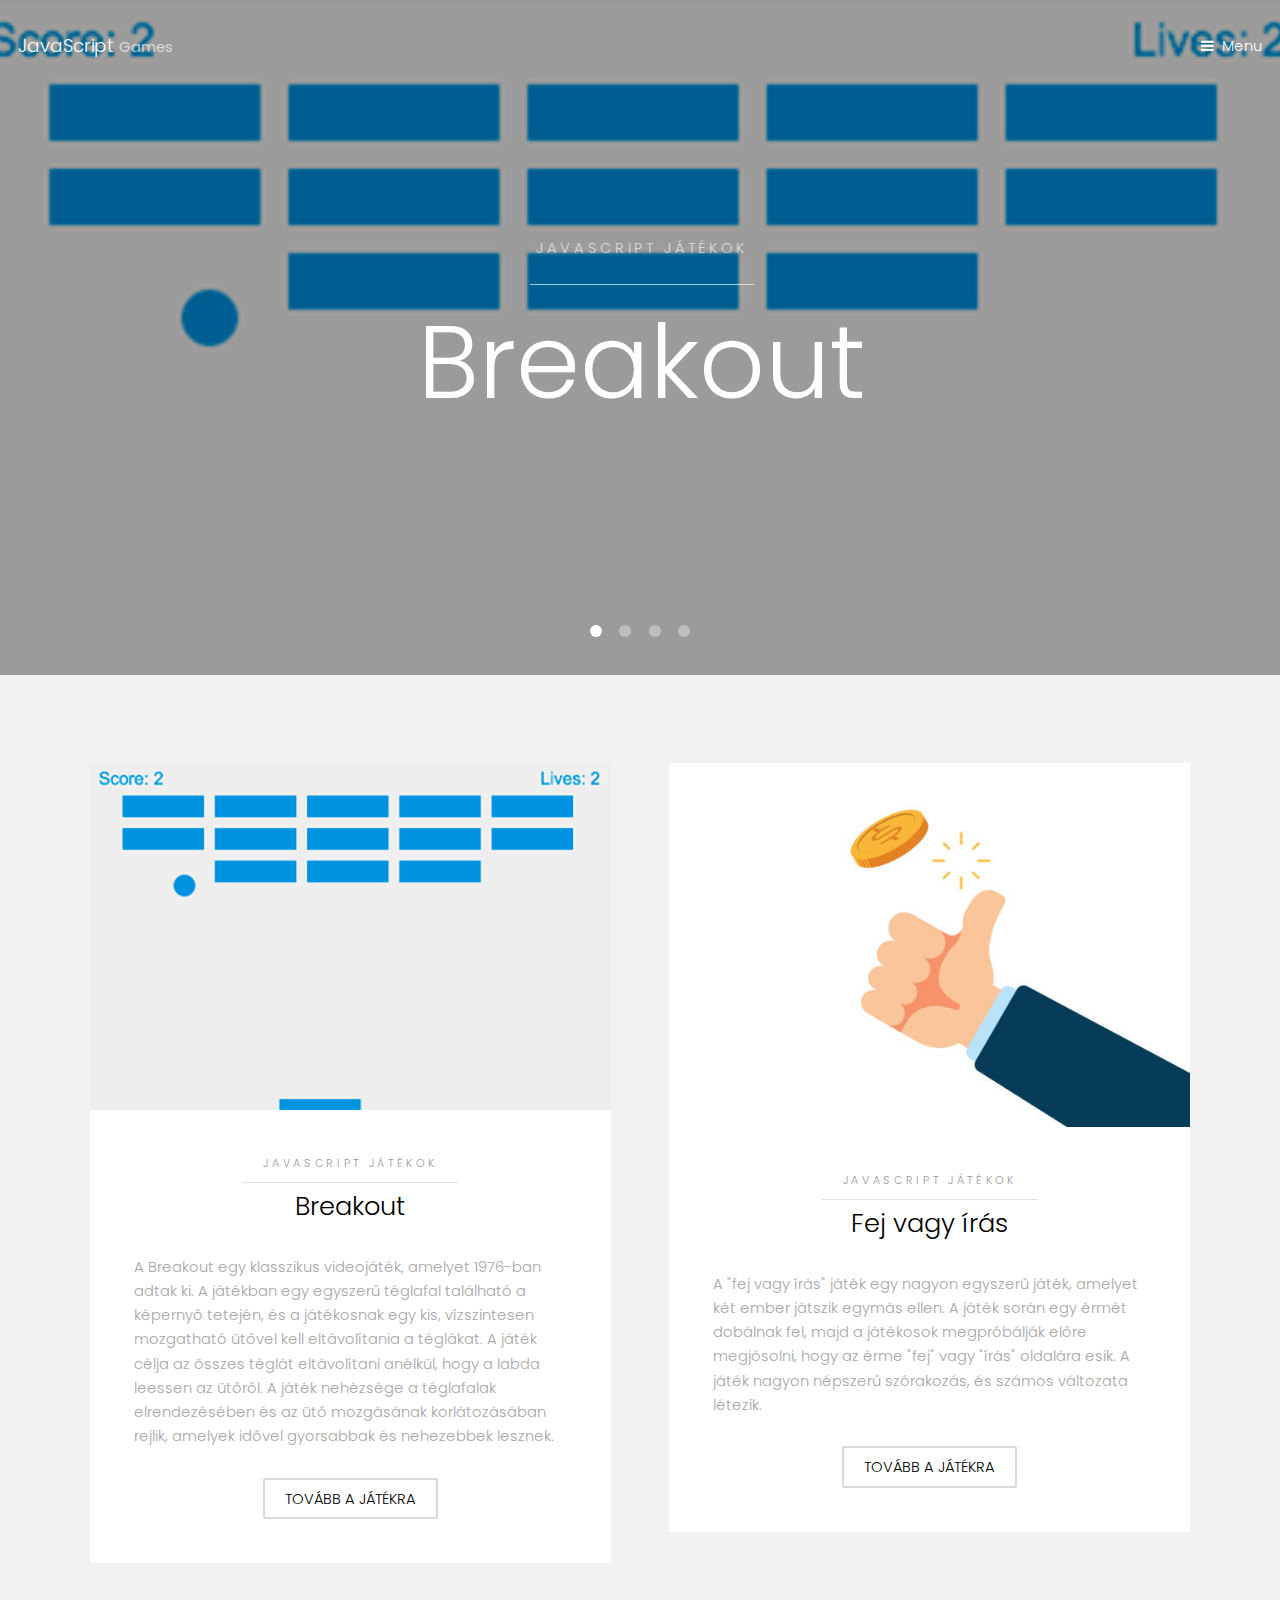
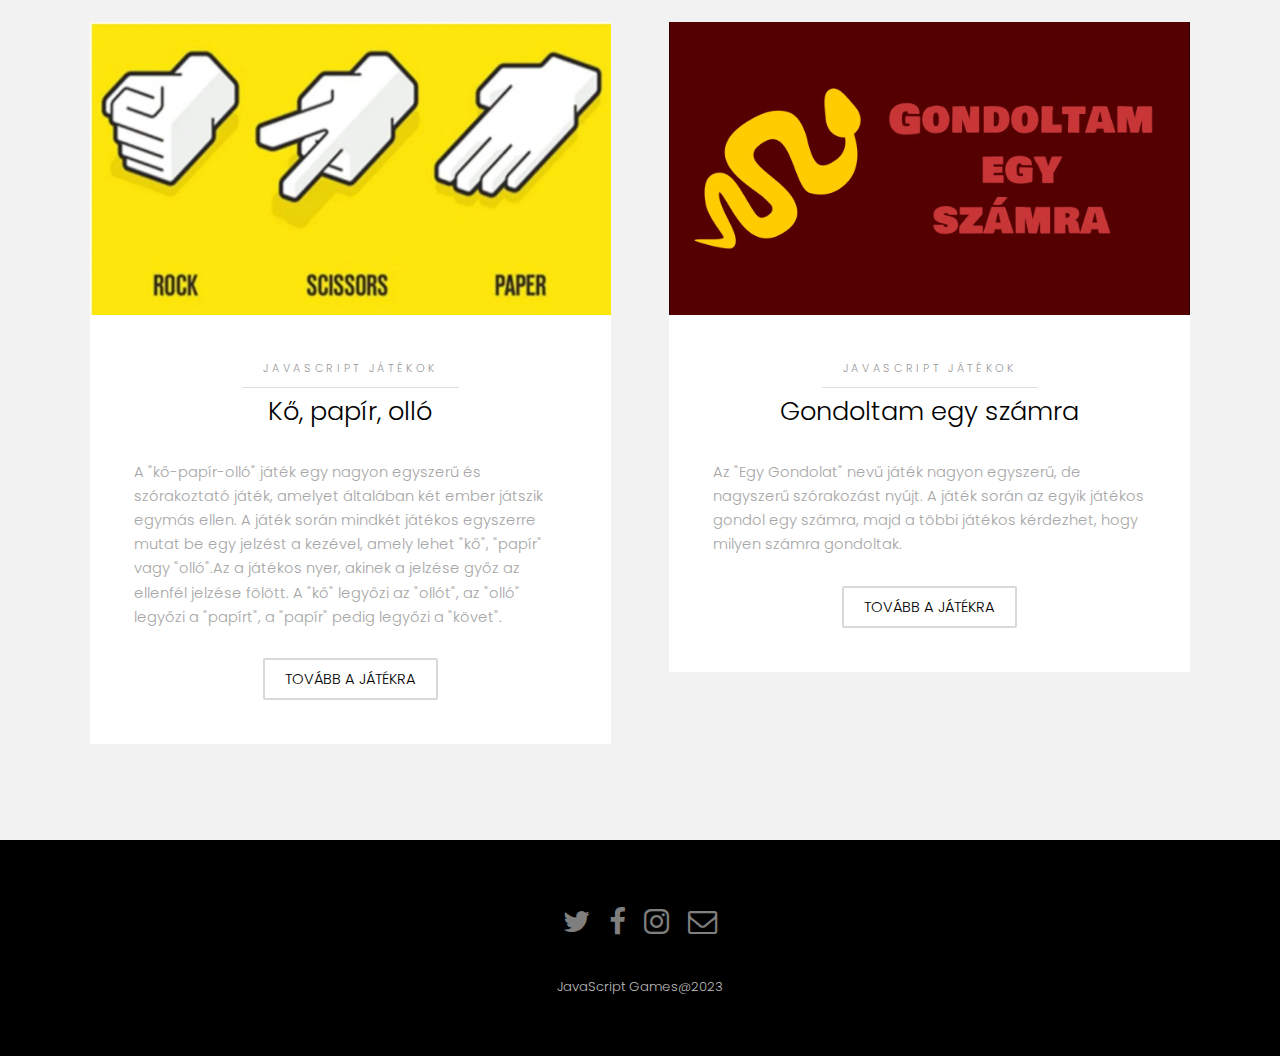
<file: index.html>
<!DOCTYPE HTML>

	<head>
		<title>Javascript játékok</title>
		<meta charset="utf-8" lang="hu"/>
		<meta name="viewport" content="width=device-width, initial-scale=1" />
		<link rel="stylesheet" href="assets/css/main.css" />
	</head>
	<body>

		
			<header id="header" class="alt">
				<div class="logo"><a href="index.html">JavaScript  <span>Games</span></a></div>
				<a href="#menu">Menu</a>
			</header>

		
			<nav id="menu">
				<ul class="links">
					<li><a href="index.html">Kezdőlap</a></li>
					<li><a href="breakout.html">Breakout</a></li>
					<li><a href="fej.html">Fej vagy írás</a></li>
					<li><a href="kopapir.html">Kő, papír, olló</a></li>
                                        <li><a href="gondoltam.html">Gondoltam egy számra</a></li>
                                        <li><a href="uzenofal.php">Üzenőfal</a></li>
                                        <li><a href="kapcs.php">Kapcsolat</a></li>
				</ul>
			</nav>

		<!-- Banner -->
			<section class="banner full">
				<article>
					<img src="images/breakout.png" alt="" />
					<div class="inner">
						<header>
							<p>JavaScript játékok</a></p>
							<h2>Breakout</h2>
						</header>
					</div>
				</article>
				<article>
					<img src="images/fej.jpg" alt="" />
					<div class="inner">
						<header>
							<p>JavaScript játékok</p>
							<h2>Fej vagy írás</h2>
						</header>
					</div>
				</article>
				<article>
					<img src="images/ko.jpg"  alt="" />
					<div class="inner">
						<header>
							<p>JavaScript játékok</p>
							<h2>Kő, papír, olló</h2>
						</header>
					</div>
				</article>
				<article>
					<img src="images/gondoltam.jpg"  alt="" />
					<div class="inner">
						<header>
							<p>JavaScript játékok</p>
							<h2>Amőba</h2>
						</header>
					</div>
				</article>
				
			</section>

		<!-- One -->
			<section id="one" class="wrapper style2">
				<div class="inner">
					<div class="grid-style">

						<div>
							<div class="box">
								<div class="image fit">
									<img src="images/breakout.png" alt="" />
								</div>
								<div class="content">
									<header class="align-center">
										<p>JavaScript játékok</p>
										<h2>Breakout</h2>
									</header>
									<p>A Breakout egy klasszikus videojáték, amelyet 1976-ban adtak ki. A játékban egy egyszerű téglafal található a képernyő tetején, és a játékosnak egy kis, vízszintesen mozgatható ütővel kell eltávolítania a téglákat. A játék célja az összes téglát eltávolítani anélkül, hogy a labda leessen az ütőről. A játék nehézsége a téglafalak elrendezésében és az ütő mozgásának korlátozásában rejlik, amelyek idővel gyorsabbak és nehezebbek lesznek. </p>
									<footer class="align-center">
										<a href="breakout.html"class="button alt">Tovább a játékra</a>
									</footer>
								</div>
							</div>
						</div>

						<div>
							<div class="box">
								<div class="image fit">
									<img src="images/fej.jpg" alt="" />
								</div>
								<div class="content">
									<header class="align-center">
										<p>JavaScript játékok</p>
										<h2>Fej vagy írás</h2>
									</header>
									<p> A "fej vagy írás" játék egy nagyon egyszerű játék, amelyet két ember játszik egymás ellen. A játék során egy érmét dobálnak fel, majd a játékosok megpróbálják előre megjósolni, hogy az érme "fej" vagy "írás" oldalára esik. A játék nagyon népszerű szórakozás, és számos változata létezik.</p>
									<footer class="align-center">
										<a href="fej.html" class="button alt">Tovább a játékra</a>
									</footer>
								</div>
							</div>
						</div>
                                            <div>
							<div class="box">
								<div class="image fit">
									<img src="images/ko.jpg" alt="" />
								</div>
								<div class="content">
									<header class="align-center">
										<p>JavaScript játékok</p>
										<h2>Kő, papír, olló</h2>
									</header>
									<p> A "kő-papír-olló" játék egy nagyon egyszerű és szórakoztató játék, amelyet általában két ember játszik egymás ellen. A játék során mindkét játékos egyszerre mutat be egy jelzést a kezével, amely lehet "kő", "papír" vagy "olló".Az a játékos nyer, akinek a jelzése győz az ellenfél jelzése fölött. A "kő" legyőzi az "ollót", az "olló" legyőzi a "papírt", a "papír" pedig legyőzi a "követ". </p>
									<footer class="align-center">
										<a href="kopapir.html" class="button alt">Tovább a játékra</a>
									</footer>
								</div>
							</div>
						</div>
                                            <div>
							<div class="box">
								<div class="image fit">
                                                                <img src="images/gondoltam.jpg" alt=""/>
								</div>
								<div class="content">
									<header class="align-center">
										<p>JavaScript játékok</p>
										<h2>Gondoltam egy számra</h2>
									</header>
									<p>Az "Egy Gondolat" nevű játék nagyon egyszerű, de nagyszerű szórakozást nyújt. A játék során az egyik játékos gondol egy számra, majd a többi játékos kérdezhet, hogy milyen számra gondoltak.</p>
									<footer class="align-center">
										<a href="gondoltam.html" class="button alt">Tovább a játékra</a>
									</footer>
								</div>
							</div>
						</div>

					</div>
				</div>
			</section>


		

		<!-- Footer -->
			<footer id="footer">
				<div class="container">
					<ul class="icons">
						<li><a href="#" class="icon fa-twitter"><span class="label">Twitter</span></a></li>
						<li><a href="#" class="icon fa-facebook"><span class="label">Facebook</span></a></li>
						<li><a href="#" class="icon fa-instagram"><span class="label">Instagram</span></a></li>
						<li><a href="kapcs.php" class="icon fa-envelope-o"><span class="label">Email</span></a></li>
					</ul>
				</div>
                            <div class="copyright">
					JavaScript Games@2023
				</div>
				
			</footer>

		<!-- Scripts -->
			<script src="assets/js/jquery.min.js"></script>
			<script src="assets/js/jquery.scrollex.min.js"></script>
			<script src="assets/js/skel.min.js"></script>
			<script src="assets/js/util.js"></script>
			<script src="assets/js/main.js"></script>

	</body>
</html>
</file>
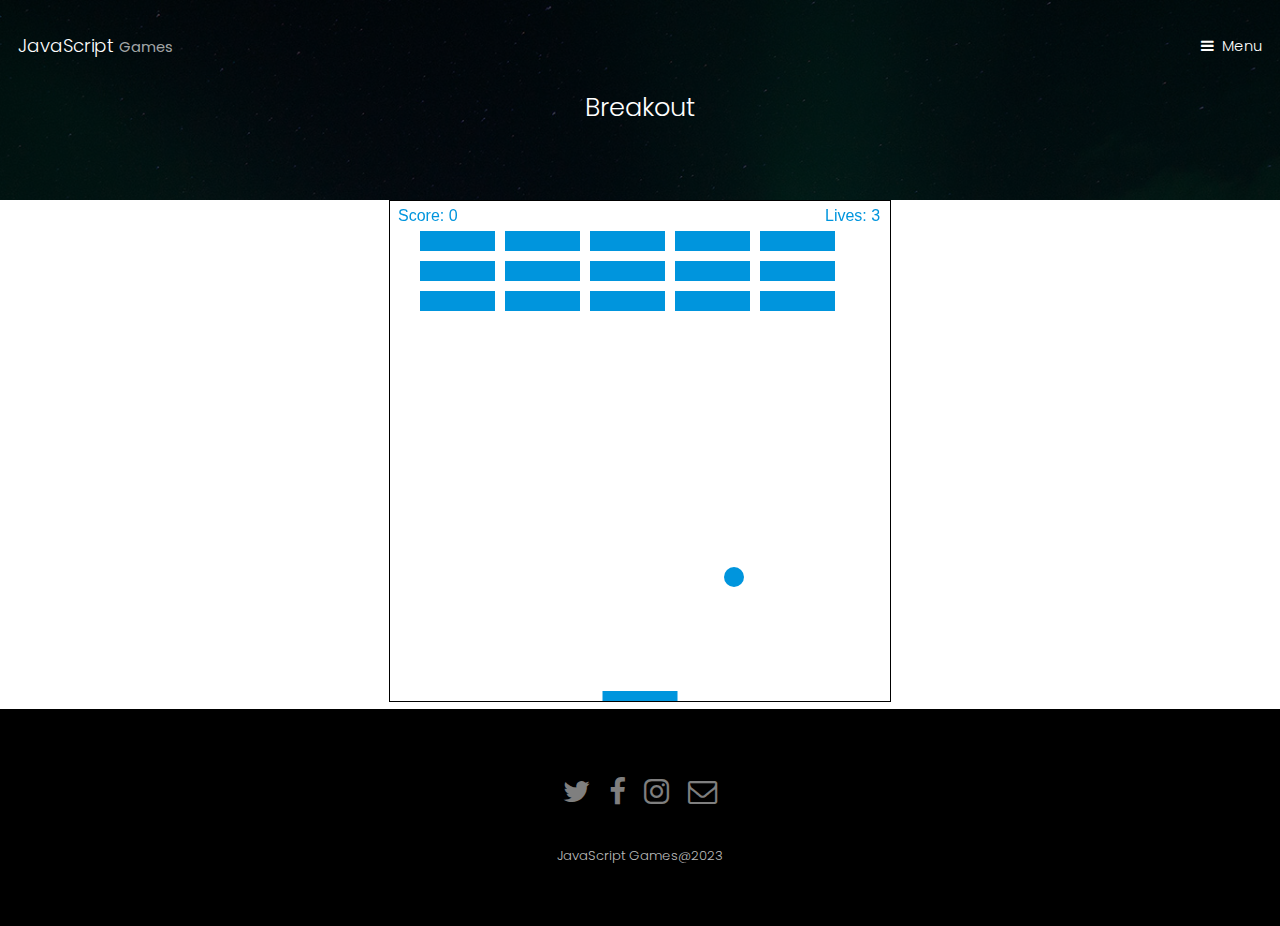
<file: breakout.html>
<!DOCTYPE HTML>

<html><head>
		<title>Javascript játékok</title>
		<meta charset="utf-8" lang="hu"/>
		<meta name="viewport" content="width=device-width, initial-scale=1" />
		<link rel="stylesheet" href="assets/css/main.css" />
	</head>
	<body>

		
			<header id="header" class="alt">
				<div class="logo"><a href="index.html">JavaScript  <span>Games</span></a></div>
				<a href="#menu">Menu</a>
			</header>

		
			<nav id="menu">
				<ul class="links">
					<li><a href="index.html">Kezdőlap</a></li>
					<li><a href="breakout.html">Breakout</a></li>
					<li><a href="fej.html">Fej vagy írás</a></li>
					<li><a href="kopapir.html">Kő, papír, olló</a></li>
                                        <li><a href="gondoltam.html">Gondoltam egy számra</a></li>
                                        <li><a href="uzenofal.php">Üzenőfal</a></li>
                                        <li><a href="kapcs.php">Kapcsolat</a></li>
				</ul>
			</nav>

		<!-- One -->
			<section id="One" class="wrapper style3">
				<div class="inner">
					<header class="align-center">
						
						<h2>Breakout</h2>
					</header>
				</div>
			</section>

            <div class="align-center">
                <canvas id="myCanvas" width="500" height="500" style="border:1px solid black"> </canvas>
	        <script src="assets/js/breakout.js" type="text/javascript"></script>
            </div>
					
				
			

		<!-- Footer -->
			<footer id="footer">
				<div class="container">
					<ul class="icons">
						<li><a href="#" class="icon fa-twitter"><span class="label">Twitter</span></a></li>
						<li><a href="#" class="icon fa-facebook"><span class="label">Facebook</span></a></li>
						<li><a href="#" class="icon fa-instagram"><span class="label">Instagram</span></a></li>
						<li><a href="kapcs.php" class="icon fa-envelope-o"><span class="label">Email</span></a></li>
					</ul>
				</div>
				<div class="copyright">
					JavaScript Games@2023
				</div>
			</footer>

		<!-- Scripts -->
			<script src="assets/js/jquery.min.js"></script>
			<script src="assets/js/jquery.scrollex.min.js"></script>
			<script src="assets/js/skel.min.js"></script>
			<script src="assets/js/util.js"></script>
			<script src="assets/js/main.js"></script>

	</body>
</html>
</file>
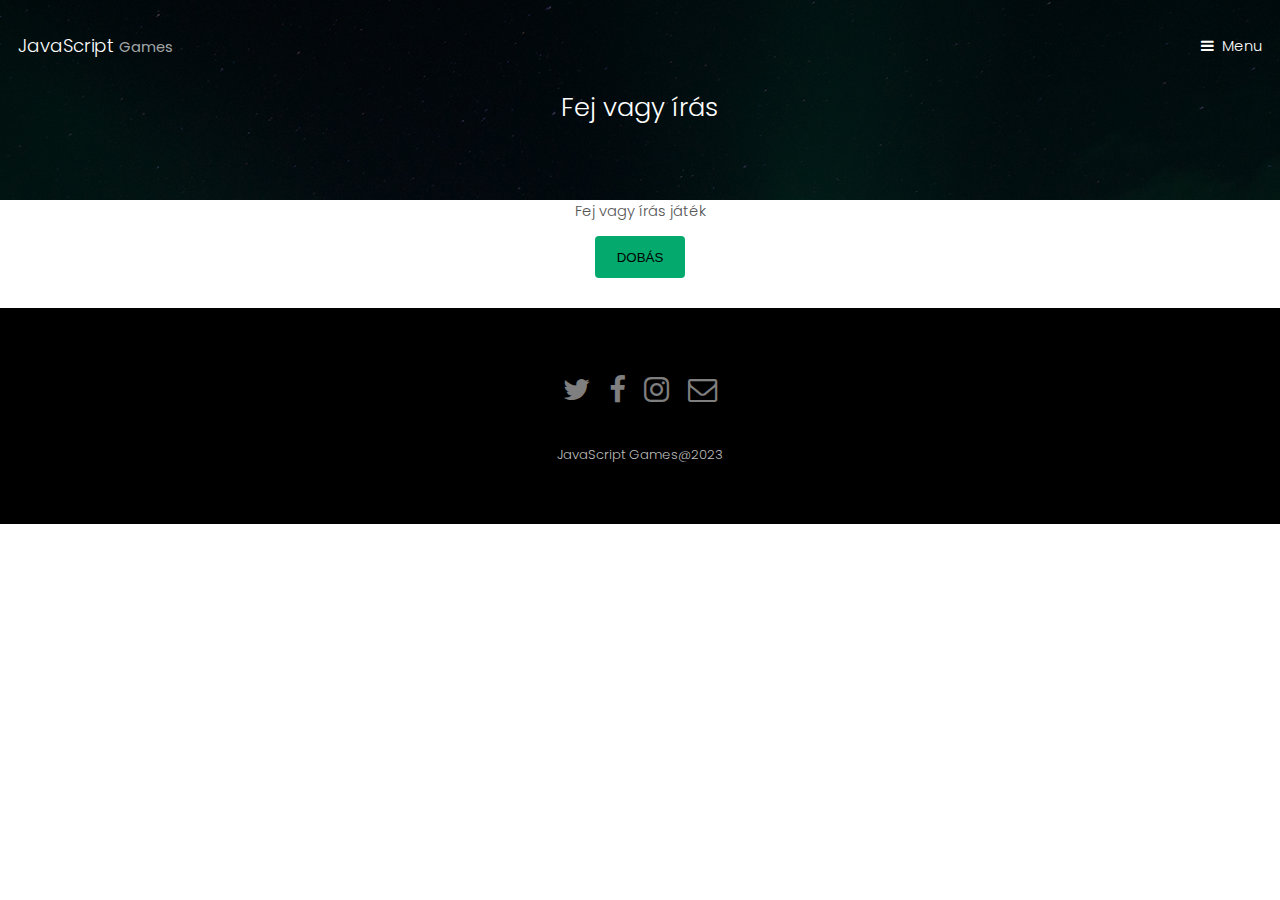
<file: fej.html>
<!DOCTYPE HTML>

<html>
		
		<title>Javascript játékok</title>
		<meta charset="utf-8" lang="hu"/>
		<meta name="viewport" content="width=device-width, initial-scale=1" />
		<link rel="stylesheet" href="assets/css/main.css" />
                <script src="assets/js/fej.js" type="text/javascript"></script>
                <link href="assets/css/fej.css" rel="stylesheet" type="text/css"/>
	
	<body>

		
			<header id="header" class="alt">
				<div class="logo"><a href="index.html">JavaScript  <span>Games</span></a></div>
				<a href="#menu">Menu</a>
			</header>

		
			<nav id="menu">
				<ul class="links">
					<li><a href="index.html">Kezdőlap</a></li>
					<li><a href="breakout.html">Breakout</a></li>
					<li><a href="fej.html">Fej vagy írás</a></li>
					<li><a href="kopapir.html">Kő, papír, olló</a></li>
                                        <li><a href="gondoltam.html">Gondoltam egy számra</a></li>
                                        <li><a href="uzenofal.php">Üzenőfal</a></li>
                                        <li><a href="kapcs.php">Kapcsolat</a></li>
				</ul>
			</nav>


		<!-- One -->
			<section id="One" class="wrapper style3">
				<div class="inner">
					<header class="align-center">
						
						<h2>Fej vagy írás</h2>
					</header>
				</div>
			</section>  
                
  
	
</head>
<body>
	<div class="align-center">
            <h1>Fej vagy írás játék</h1>
            <button onclick="fejIras()">Dobás</button>
            <p id="eredmeny"></p>
        </div>
	             
                
		<!-- Footer -->
			<footer id="footer">
				<div class="container">
					<ul class="icons">
						<li><a href="#" class="icon fa-twitter"><span class="label">Twitter</span></a></li>
						<li><a href="#" class="icon fa-facebook"><span class="label">Facebook</span></a></li>
						<li><a href="#" class="icon fa-instagram"><span class="label">Instagram</span></a></li>
						<li><a href="#" class="icon fa-envelope-o"><span class="label">Email</span></a></li>
					</ul>
				</div>
				<div class="copyright">
					JavaScript Games@2023
				</div>
			</footer>

		<!-- Scripts -->
			<script src="assets/js/jquery.min.js"></script>
			<script src="assets/js/jquery.scrollex.min.js"></script>
			<script src="assets/js/skel.min.js"></script>
			<script src="assets/js/util.js"></script>
			<script src="assets/js/main.js"></script>

	</body>
</html>
</file>
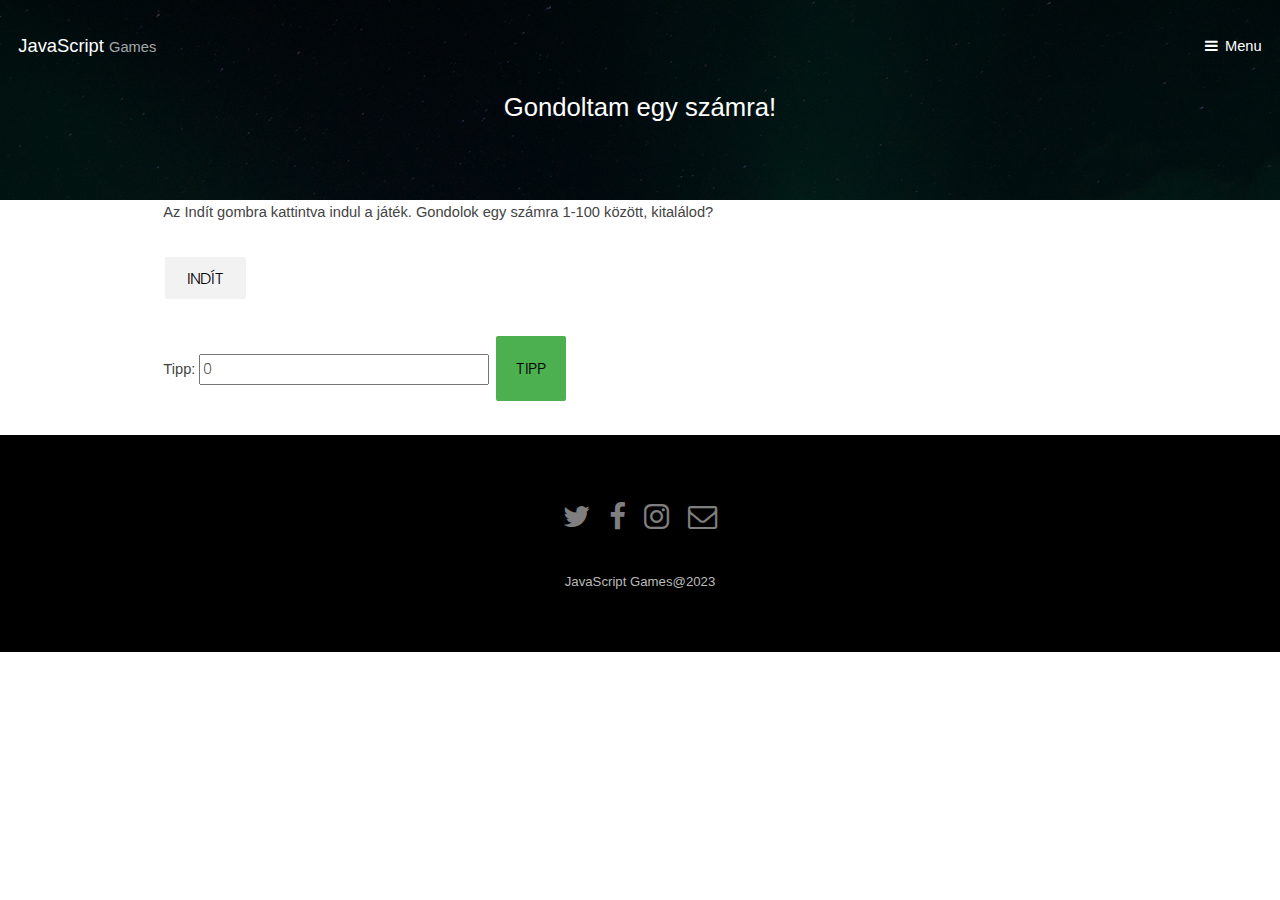
<file: gondoltam.html>
<!DOCTYPE HTML>

<html>
		<head>
		<title>Javascript játékok</title>
		<meta charset="utf-8" lang="hu"/>
		<meta name="viewport" content="width=device-width, initial-scale=1" />
		<link rel="stylesheet" href="assets/css/main.css" />
                <script src="assets/js/gondoltam.js" type="text/javascript"></script>
                <link href="assets/css/gondoltam.css" rel="stylesheet" type="text/css"/>
   
  
    
                </head>
	<body>

		
			<header id="header" class="alt">
				<div class="logo"><a href="index.html">JavaScript  <span>Games</span></a></div>
				<a href="#menu">Menu</a>
			</header>

		
			<nav id="menu">
				<ul class="links">
					<li><a href="index.html">Kezdőlap</a></li>
					<li><a href="breakout.html">Breakout</a></li>
					<li><a href="fej.html">Fej vagy írás</a></li>
					<li><a href="kopapir.html">Kő, papír, olló</a></li>
                                        <li><a href="gondoltam.html">Gondoltam egy számra</a></li>
                                        <li><a href="uzenofal.php">Üzenőfal</a></li>
                                        <li><a href="kapcs.php">Kapcsolat</a></li>
				</ul>
			</nav>

  

		<!-- One -->
			<section id="One" class="wrapper style3">
				<div class="inner">
					<header class="align-center">
						
						<h2>Gondoltam egy számra!</h2>
					</header>
				</div>
			</section>
       
		
                

    </head>   
   
    <body>
        
       
    <div class="container" >
            
      <p>Az Indít gombra kattintva indul a játék. Gondolok egy számra 1-100 között, kitalálod?</p>
      <p><input type="button" class="button" id="indit" onclick="indit()" value="Indít"></p>
      Tipp: <input type="number" size="4" id="tipp" value="0"> 
      <input type="button" id="tippel" value="Tipp" onclick="tippeles()">
      <p id="uzen"></p>
    </div>
        
    </body>
        
 

                

		<!-- Footer -->
			<footer id="footer">
				<div class="container">
					<ul class="icons">
						<li><a href="#" class="icon fa-twitter"><span class="label">Twitter</span></a></li>
						<li><a href="#" class="icon fa-facebook"><span class="label">Facebook</span></a></li>
						<li><a href="#" class="icon fa-instagram"><span class="label">Instagram</span></a></li>
						<li><a href="#" class="icon fa-envelope-o"><span class="label">Email</span></a></li>
					</ul>
				</div>
				<div class="copyright">
					JavaScript Games@2023
				</div>
			</footer>

		<!-- Scripts -->
			<script src="assets/js/jquery.min.js"></script>
			<script src="assets/js/jquery.scrollex.min.js"></script>
			<script src="assets/js/skel.min.js"></script>
			<script src="assets/js/util.js"></script>
			<script src="assets/js/main.js"></script>

	</body>
</html>
</file>
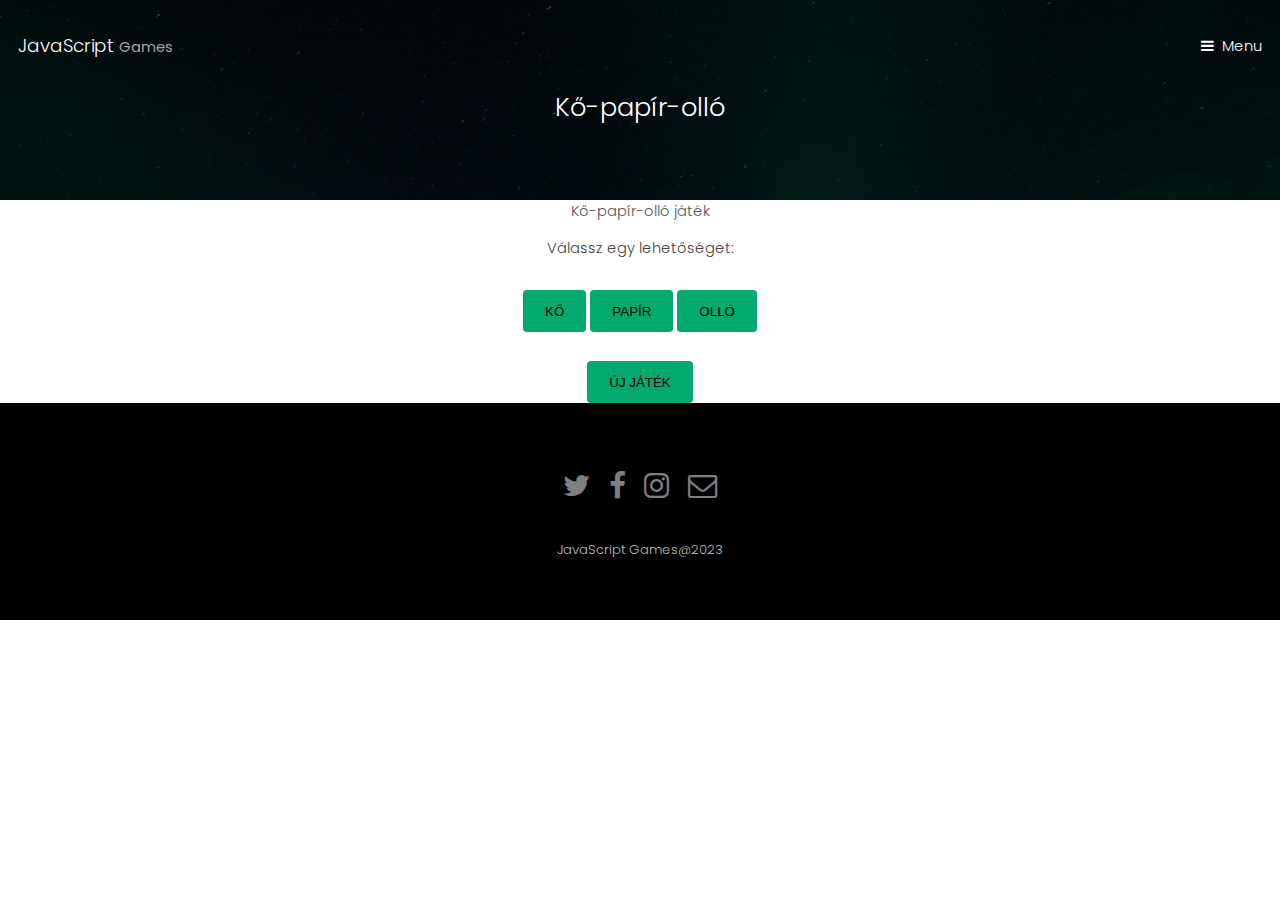
<file: kopapir.html>
<!DOCTYPE HTML>

<html>
		<head>
		<title>Javascript játékok</title>
		<meta charset="utf-8" lang="hu"/>
		<meta name="viewport" content="width=device-width, initial-scale=1" />
		<link rel="stylesheet" href="assets/css/main.css" />
                <script src="assets/js/kopap.js" type="text/javascript"></script>
                <link href="assets/css/kopap.css" rel="stylesheet" type="text/css"/>
	</head>
<body>

		
			<header id="header" class="alt">
				<div class="logo"><a href="index.html">JavaScript  <span>Games</span></a></div>
				<a href="#menu">Menu</a>
			</header>

		
			<nav id="menu">
				<ul class="links">
					<li><a href="index.html">Kezdőlap</a></li>
					<li><a href="breakout.html">Breakout</a></li>
					<li><a href="fej.html">Fej vagy írás</a></li>
					<li><a href="kopapir.html">Kő, papír, olló</a></li>
                                        <li><a href="gondoltam.html">Gondoltam egy számra</a></li>
                                        <li><a href="uzenofal.php">Üzenőfal</a></li>
                                        <li><a href="kapcs.php">Kapcsolat</a></li>
				</ul>
			</nav>


		<!-- One -->
			<section id="One" class="wrapper style3">
				<div class="inner">
					<header class="align-center">
						
						<h2>Kő-papír-olló</h2>
					</header>
				</div>
			</section>  

    <div class="align-center"><h1>Kő-papír-olló játék</h1>
    <p>Válassz egy lehetőséget:</p>
    <button id="ko" onclick="jatek('ko')">Kő</button>
    <button id="papir" onclick="jatek('papir')">Papír</button>
    <button id="ollo" onclick="jatek('ollo')">Olló</button>
    <p id="eredmeny"></p>
    <button id="ujJatek" onclick="ujJatek()">Új játék</button>
    </div>


  
  
		<!-- Footer -->
			<footer id="footer">
				<div class="container">
					<ul class="icons">
						<li><a href="#" class="icon fa-twitter"><span class="label">Twitter</span></a></li>
						<li><a href="#" class="icon fa-facebook"><span class="label">Facebook</span></a></li>
						<li><a href="#" class="icon fa-instagram"><span class="label">Instagram</span></a></li>
						<li><a href="#" class="icon fa-envelope-o"><span class="label">Email</span></a></li>
					</ul>
				</div>
				<div class="copyright">
					JavaScript Games@2023
				</div>
			</footer>

		<!-- Scripts -->
			<script src="assets/js/jquery.min.js"></script>
			<script src="assets/js/jquery.scrollex.min.js"></script>
			<script src="assets/js/skel.min.js"></script>
			<script src="assets/js/util.js"></script>
			<script src="assets/js/main.js"></script>

	</body>
</html>
</file>
<file: assets/css/fej.css>
button { 
 
  background-color: #04AA6D;
  color: white;
  border: none;
  border-radius: 4px;
  cursor: pointer;
}

button :hover {
  background-color: lightgray;
}
</file>
<file: assets/css/gondoltam.css>
/* Alapbeállítások */
body {
  font-family: Arial, sans-serif;
  margin: 0;
  padding: 0;
}

h1, p, input {
  box-sizing: border-box;
}



/* Gombok */
.button, #tippel {
  background-color: #4CAF50;
  border: none;
  color: white;
  height: 65px;
  text-align: center;
  text-decoration: none;
  display: inline-block;
  font-size: 16px;
  margin: 4px 2px;
  cursor: pointer;
  padding: 10px 20px;
}

.button:hover, #tippel:hover {
  background-color: #3e8e41;
}

/* Tartalom */
.container8 {
  margin: 20px;
  display:flow;
  align-items: center;
}

/* Üzenet */
#uzen {
  font-size: 20px;
  font-weight: bold;
  margin-top: 20px;
}
</file>
<file: assets/css/kopap.css>
button { 
 
  background-color: #04AA6D;
  color: white;
  border: none;
  border-radius: 4px;
  cursor: pointer;
}

button :hover {
  background-color: lightgray;
}
</file>
<file: assets/css/main.css>
@charset "UTF-8";
@import url(font-awesome.min.css);
@import url("https://fonts.googleapis.com/css?family=Poppins:300,400,500,600,700");



	html, body, div, span, applet, object, iframe, h1, h2, h3, h4, h5, h6, p, blockquote, pre, a, abbr, acronym, address, big, cite, code, del, dfn, em, img, ins, kbd, q, s, samp, small, strike, strong, sub, sup, tt, var, b, u, i, center, dl, dt, dd, ol, ul, li, fieldset, form, label, legend, table, caption, tbody, tfoot, thead, tr, th, td, article, aside, canvas, details, embed, figure, figcaption, footer, header, hgroup, menu, nav, output, ruby, section, summary, time, mark, audio, video {
		margin: 0;
		padding: 0;
		border: 0;
		font-size: 100%;
		font: inherit;
		vertical-align: baseline;
	}

	article, aside, details, figcaption, figure, footer, header, hgroup, menu, nav, section {
		display: block;
	}

	body {
		line-height: 1;
	}

	ol, ul {
		list-style: none;
	}

	blockquote, q {
		quotes: none;
	}

	blockquote:before, blockquote:after, q:before, q:after {
		content: '';
		content: none;
	}

	table {
		border-collapse: collapse;
		border-spacing: 0;
	}

	body {
		-webkit-text-size-adjust: none;
	}

/* Box Model */

	*, *:before, *:after {
		-moz-box-sizing: border-box;
		-webkit-box-sizing: border-box;
		box-sizing: border-box;
	}

/* Containers */

	.container {
		margin-left: auto;
		margin-right: auto;
	}

	.container.\31 25\25 {
		width: 100%;
		max-width: 100rem;
		min-width: 80rem;
	}

	.container.\37 5\25 {
		width: 60rem;
	}

	.container.\35 0\25 {
		width: 40rem;
	}

	.container.\32 5\25 {
		width: 20rem;
	}

	.container {
		width: 80rem;
	}

	@media screen and (max-width: 1680px) {

		.container.\31 25\25 {
			width: 100%;
			max-width: 100rem;
			min-width: 80rem;
		}

		.container.\37 5\25 {
			width: 60rem;
		}

		.container.\35 0\25 {
			width: 40rem;
		}

		.container.\32 5\25 {
			width: 20rem;
		}

		.container {
			width: 80rem;
		}

	}

	@media screen and (max-width: 1280px) {

		.container.\31 25\25 {
			width: 100%;
			max-width: 81.25rem;
			min-width: 65rem;
		}

		.container.\37 5\25 {
			width: 48.75rem;
		}

		.container.\35 0\25 {
			width: 32.5rem;
		}

		.container.\32 5\25 {
			width: 16.25rem;
		}

		.container {
			width: 65rem;
		}

	}

	@media screen and (max-width: 980px) {

		.container.\31 25\25 {
			width: 100%;
			max-width: 112.5%;
			min-width: 90%;
		}

		.container.\37 5\25 {
			width: 67.5%;
		}

		.container.\35 0\25 {
			width: 45%;
		}

		.container.\32 5\25 {
			width: 22.5%;
		}

		.container {
			width: 90%;
		}

	}

	@media screen and (max-width: 736px) {

		.container.\31 25\25 {
			width: 100%;
			max-width: 112.5%;
			min-width: 90%;
		}

		.container.\37 5\25 {
			width: 67.5%;
		}

		.container.\35 0\25 {
			width: 45%;
		}

		.container.\32 5\25 {
			width: 22.5%;
		}

		.container {
			width: 90% !important;
		}

	}

	@media screen and (max-width: 480px) {

		.container.\31 25\25 {
			width: 100%;
			max-width: 112.5%;
			min-width: 90%;
		}

		.container.\37 5\25 {
			width: 67.5%;
		}

		.container.\35 0\25 {
			width: 45%;
		}

		.container.\32 5\25 {
			width: 22.5%;
		}

		.container {
			width: 90% !important;
		}

	}

/* Grid */

	.row {
		border-bottom: solid 1px transparent;
		-moz-box-sizing: border-box;
		-webkit-box-sizing: border-box;
		box-sizing: border-box;
	}

	.row > * {
		float: left;
		-moz-box-sizing: border-box;
		-webkit-box-sizing: border-box;
		box-sizing: border-box;
	}

	.row:after, .row:before {
		content: '';
		display: block;
		clear: both;
		height: 0;
	}

	.row.uniform > * > :first-child {
		margin-top: 0;
	}

	.row.uniform > * > :last-child {
		margin-bottom: 0;
	}

	.row.\30 \25 > * {
		padding: 0 0 0 0rem;
	}

	.row.\30 \25 {
		margin: 0 0 -1px 0rem;
	}

	.row.uniform.\30 \25 > * {
		padding: 0rem 0 0 0rem;
	}

	.row.uniform.\30 \25 {
		margin: 0rem 0 -1px 0rem;
	}

	.row > * {
		padding: 0 0 0 2rem;
	}

	.row {
		margin: 0 0 -1px -2rem;
	}

	.row.uniform > * {
		padding: 2rem 0 0 2rem;
	}

	.row.uniform {
		margin: -2rem 0 -1px -2rem;
	}

	.row.\32 00\25 > * {
		padding: 0 0 0 4rem;
	}

	.row.\32 00\25 {
		margin: 0 0 -1px -4rem;
	}

	.row.uniform.\32 00\25 > * {
		padding: 4rem 0 0 4rem;
	}

	.row.uniform.\32 00\25 {
		margin: -4rem 0 -1px -4rem;
	}

	.row.\31 50\25 > * {
		padding: 0 0 0 3rem;
	}

	.row.\31 50\25 {
		margin: 0 0 -1px -3rem;
	}

	.row.uniform.\31 50\25 > * {
		padding: 3rem 0 0 3rem;
	}

	.row.uniform.\31 50\25 {
		margin: -3rem 0 -1px -3rem;
	}

	.row.\35 0\25 > * {
		padding: 0 0 0 1rem;
	}

	.row.\35 0\25 {
		margin: 0 0 -1px -1rem;
	}

	.row.uniform.\35 0\25 > * {
		padding: 1rem 0 0 1rem;
	}

	.row.uniform.\35 0\25 {
		margin: -1rem 0 -1px -1rem;
	}

	.row.\32 5\25 > * {
		padding: 0 0 0 0.5rem;
	}

	.row.\32 5\25 {
		margin: 0 0 -1px -0.5rem;
	}

	.row.uniform.\32 5\25 > * {
		padding: 0.5rem 0 0 0.5rem;
	}

	.row.uniform.\32 5\25 {
		margin: -0.5rem 0 -1px -0.5rem;
	}

	.\31 2u, .\31 2u\24 {
		width: 100%;
		clear: none;
		margin-left: 0;
	}

	.\31 1u, .\31 1u\24 {
		width: 91.6666666667%;
		clear: none;
		margin-left: 0;
	}

	.\31 0u, .\31 0u\24 {
		width: 83.3333333333%;
		clear: none;
		margin-left: 0;
	}

	.\39 u, .\39 u\24 {
		width: 75%;
		clear: none;
		margin-left: 0;
	}

	.\38 u, .\38 u\24 {
		width: 66.6666666667%;
		clear: none;
		margin-left: 0;
	}

	.\37 u, .\37 u\24 {
		width: 58.3333333333%;
		clear: none;
		margin-left: 0;
	}

	.\36 u, .\36 u\24 {
		width: 50%;
		clear: none;
		margin-left: 0;
	}

	.\35 u, .\35 u\24 {
		width: 41.6666666667%;
		clear: none;
		margin-left: 0;
	}

	.\34 u, .\34 u\24 {
		width: 33.3333333333%;
		clear: none;
		margin-left: 0;
	}

	.\33 u, .\33 u\24 {
		width: 25%;
		clear: none;
		margin-left: 0;
	}

	.\32 u, .\32 u\24 {
		width: 16.6666666667%;
		clear: none;
		margin-left: 0;
	}

	.\31 u, .\31 u\24 {
		width: 8.3333333333%;
		clear: none;
		margin-left: 0;
	}

	.\31 2u\24 + *,
	.\31 1u\24 + *,
	.\31 0u\24 + *,
	.\39 u\24 + *,
	.\38 u\24 + *,
	.\37 u\24 + *,
	.\36 u\24 + *,
	.\35 u\24 + *,
	.\34 u\24 + *,
	.\33 u\24 + *,
	.\32 u\24 + *,
	.\31 u\24 + * {
		clear: left;
	}

	.\-11u {
		margin-left: 91.66667%;
	}

	.\-10u {
		margin-left: 83.33333%;
	}

	.\-9u {
		margin-left: 75%;
	}

	.\-8u {
		margin-left: 66.66667%;
	}

	.\-7u {
		margin-left: 58.33333%;
	}

	.\-6u {
		margin-left: 50%;
	}

	.\-5u {
		margin-left: 41.66667%;
	}

	.\-4u {
		margin-left: 33.33333%;
	}

	.\-3u {
		margin-left: 25%;
	}

	.\-2u {
		margin-left: 16.66667%;
	}

	.\-1u {
		margin-left: 8.33333%;
	}

	@media screen and (max-width: 1680px) {

		.row > * {
			padding: 0 0 0 2rem;
		}

		.row {
			margin: 0 0 -1px -2rem;
		}

		.row.uniform > * {
			padding: 2rem 0 0 2rem;
		}

		.row.uniform {
			margin: -2rem 0 -1px -2rem;
		}

		.row.\32 00\25 > * {
			padding: 0 0 0 4rem;
		}

		.row.\32 00\25 {
			margin: 0 0 -1px -4rem;
		}

		.row.uniform.\32 00\25 > * {
			padding: 4rem 0 0 4rem;
		}

		.row.uniform.\32 00\25 {
			margin: -4rem 0 -1px -4rem;
		}

		.row.\31 50\25 > * {
			padding: 0 0 0 3rem;
		}

		.row.\31 50\25 {
			margin: 0 0 -1px -3rem;
		}

		.row.uniform.\31 50\25 > * {
			padding: 3rem 0 0 3rem;
		}

		.row.uniform.\31 50\25 {
			margin: -3rem 0 -1px -3rem;
		}

		.row.\35 0\25 > * {
			padding: 0 0 0 1rem;
		}

		.row.\35 0\25 {
			margin: 0 0 -1px -1rem;
		}

		.row.uniform.\35 0\25 > * {
			padding: 1rem 0 0 1rem;
		}

		.row.uniform.\35 0\25 {
			margin: -1rem 0 -1px -1rem;
		}

		.row.\32 5\25 > * {
			padding: 0 0 0 0.5rem;
		}

		.row.\32 5\25 {
			margin: 0 0 -1px -0.5rem;
		}

		.row.uniform.\32 5\25 > * {
			padding: 0.5rem 0 0 0.5rem;
		}

		.row.uniform.\32 5\25 {
			margin: -0.5rem 0 -1px -0.5rem;
		}

		.\31 2u\28xlarge\29, .\31 2u\24\28xlarge\29 {
			width: 100%;
			clear: none;
			margin-left: 0;
		}

		.\31 1u\28xlarge\29, .\31 1u\24\28xlarge\29 {
			width: 91.6666666667%;
			clear: none;
			margin-left: 0;
		}

		.\31 0u\28xlarge\29, .\31 0u\24\28xlarge\29 {
			width: 83.3333333333%;
			clear: none;
			margin-left: 0;
		}

		.\39 u\28xlarge\29, .\39 u\24\28xlarge\29 {
			width: 75%;
			clear: none;
			margin-left: 0;
		}

		.\38 u\28xlarge\29, .\38 u\24\28xlarge\29 {
			width: 66.6666666667%;
			clear: none;
			margin-left: 0;
		}

		.\37 u\28xlarge\29, .\37 u\24\28xlarge\29 {
			width: 58.3333333333%;
			clear: none;
			margin-left: 0;
		}

		.\36 u\28xlarge\29, .\36 u\24\28xlarge\29 {
			width: 50%;
			clear: none;
			margin-left: 0;
		}

		.\35 u\28xlarge\29, .\35 u\24\28xlarge\29 {
			width: 41.6666666667%;
			clear: none;
			margin-left: 0;
		}

		.\34 u\28xlarge\29, .\34 u\24\28xlarge\29 {
			width: 33.3333333333%;
			clear: none;
			margin-left: 0;
		}

		.\33 u\28xlarge\29, .\33 u\24\28xlarge\29 {
			width: 25%;
			clear: none;
			margin-left: 0;
		}

		.\32 u\28xlarge\29, .\32 u\24\28xlarge\29 {
			width: 16.6666666667%;
			clear: none;
			margin-left: 0;
		}

		.\31 u\28xlarge\29, .\31 u\24\28xlarge\29 {
			width: 8.3333333333%;
			clear: none;
			margin-left: 0;
		}

		.\31 2u\24\28xlarge\29 + *,
		.\31 1u\24\28xlarge\29 + *,
		.\31 0u\24\28xlarge\29 + *,
		.\39 u\24\28xlarge\29 + *,
		.\38 u\24\28xlarge\29 + *,
		.\37 u\24\28xlarge\29 + *,
		.\36 u\24\28xlarge\29 + *,
		.\35 u\24\28xlarge\29 + *,
		.\34 u\24\28xlarge\29 + *,
		.\33 u\24\28xlarge\29 + *,
		.\32 u\24\28xlarge\29 + *,
		.\31 u\24\28xlarge\29 + * {
			clear: left;
		}

		.\-11u\28xlarge\29 {
			margin-left: 91.66667%;
		}

		.\-10u\28xlarge\29 {
			margin-left: 83.33333%;
		}

		.\-9u\28xlarge\29 {
			margin-left: 75%;
		}

		.\-8u\28xlarge\29 {
			margin-left: 66.66667%;
		}

		.\-7u\28xlarge\29 {
			margin-left: 58.33333%;
		}

		.\-6u\28xlarge\29 {
			margin-left: 50%;
		}

		.\-5u\28xlarge\29 {
			margin-left: 41.66667%;
		}

		.\-4u\28xlarge\29 {
			margin-left: 33.33333%;
		}

		.\-3u\28xlarge\29 {
			margin-left: 25%;
		}

		.\-2u\28xlarge\29 {
			margin-left: 16.66667%;
		}

		.\-1u\28xlarge\29 {
			margin-left: 8.33333%;
		}

	}

	@media screen and (max-width: 1280px) {

		.row > * {
			padding: 0 0 0 1.5rem;
		}

		.row {
			margin: 0 0 -1px -1.5rem;
		}

		.row.uniform > * {
			padding: 1.5rem 0 0 1.5rem;
		}

		.row.uniform {
			margin: -1.5rem 0 -1px -1.5rem;
		}

		.row.\32 00\25 > * {
			padding: 0 0 0 3rem;
		}

		.row.\32 00\25 {
			margin: 0 0 -1px -3rem;
		}

		.row.uniform.\32 00\25 > * {
			padding: 3rem 0 0 3rem;
		}

		.row.uniform.\32 00\25 {
			margin: -3rem 0 -1px -3rem;
		}

		.row.\31 50\25 > * {
			padding: 0 0 0 2.25rem;
		}

		.row.\31 50\25 {
			margin: 0 0 -1px -2.25rem;
		}

		.row.uniform.\31 50\25 > * {
			padding: 2.25rem 0 0 2.25rem;
		}

		.row.uniform.\31 50\25 {
			margin: -2.25rem 0 -1px -2.25rem;
		}

		.row.\35 0\25 > * {
			padding: 0 0 0 0.75rem;
		}

		.row.\35 0\25 {
			margin: 0 0 -1px -0.75rem;
		}

		.row.uniform.\35 0\25 > * {
			padding: 0.75rem 0 0 0.75rem;
		}

		.row.uniform.\35 0\25 {
			margin: -0.75rem 0 -1px -0.75rem;
		}

		.row.\32 5\25 > * {
			padding: 0 0 0 0.375rem;
		}

		.row.\32 5\25 {
			margin: 0 0 -1px -0.375rem;
		}

		.row.uniform.\32 5\25 > * {
			padding: 0.375rem 0 0 0.375rem;
		}

		.row.uniform.\32 5\25 {
			margin: -0.375rem 0 -1px -0.375rem;
		}

		.\31 2u\28large\29, .\31 2u\24\28large\29 {
			width: 100%;
			clear: none;
			margin-left: 0;
		}

		.\31 1u\28large\29, .\31 1u\24\28large\29 {
			width: 91.6666666667%;
			clear: none;
			margin-left: 0;
		}

		.\31 0u\28large\29, .\31 0u\24\28large\29 {
			width: 83.3333333333%;
			clear: none;
			margin-left: 0;
		}

		.\39 u\28large\29, .\39 u\24\28large\29 {
			width: 75%;
			clear: none;
			margin-left: 0;
		}

		.\38 u\28large\29, .\38 u\24\28large\29 {
			width: 66.6666666667%;
			clear: none;
			margin-left: 0;
		}

		.\37 u\28large\29, .\37 u\24\28large\29 {
			width: 58.3333333333%;
			clear: none;
			margin-left: 0;
		}

		.\36 u\28large\29, .\36 u\24\28large\29 {
			width: 50%;
			clear: none;
			margin-left: 0;
		}

		.\35 u\28large\29, .\35 u\24\28large\29 {
			width: 41.6666666667%;
			clear: none;
			margin-left: 0;
		}

		.\34 u\28large\29, .\34 u\24\28large\29 {
			width: 33.3333333333%;
			clear: none;
			margin-left: 0;
		}

		.\33 u\28large\29, .\33 u\24\28large\29 {
			width: 25%;
			clear: none;
			margin-left: 0;
		}

		.\32 u\28large\29, .\32 u\24\28large\29 {
			width: 16.6666666667%;
			clear: none;
			margin-left: 0;
		}

		.\31 u\28large\29, .\31 u\24\28large\29 {
			width: 8.3333333333%;
			clear: none;
			margin-left: 0;
		}

		.\31 2u\24\28large\29 + *,
		.\31 1u\24\28large\29 + *,
		.\31 0u\24\28large\29 + *,
		.\39 u\24\28large\29 + *,
		.\38 u\24\28large\29 + *,
		.\37 u\24\28large\29 + *,
		.\36 u\24\28large\29 + *,
		.\35 u\24\28large\29 + *,
		.\34 u\24\28large\29 + *,
		.\33 u\24\28large\29 + *,
		.\32 u\24\28large\29 + *,
		.\31 u\24\28large\29 + * {
			clear: left;
		}

		.\-11u\28large\29 {
			margin-left: 91.66667%;
		}

		.\-10u\28large\29 {
			margin-left: 83.33333%;
		}

		.\-9u\28large\29 {
			margin-left: 75%;
		}

		.\-8u\28large\29 {
			margin-left: 66.66667%;
		}

		.\-7u\28large\29 {
			margin-left: 58.33333%;
		}

		.\-6u\28large\29 {
			margin-left: 50%;
		}

		.\-5u\28large\29 {
			margin-left: 41.66667%;
		}

		.\-4u\28large\29 {
			margin-left: 33.33333%;
		}

		.\-3u\28large\29 {
			margin-left: 25%;
		}

		.\-2u\28large\29 {
			margin-left: 16.66667%;
		}

		.\-1u\28large\29 {
			margin-left: 8.33333%;
		}

	}

	@media screen and (max-width: 980px) {

		.row > * {
			padding: 0 0 0 1.5rem;
		}

		.row {
			margin: 0 0 -1px -1.5rem;
		}

		.row.uniform > * {
			padding: 1.5rem 0 0 1.5rem;
		}

		.row.uniform {
			margin: -1.5rem 0 -1px -1.5rem;
		}

		.row.\32 00\25 > * {
			padding: 0 0 0 3rem;
		}

		.row.\32 00\25 {
			margin: 0 0 -1px -3rem;
		}

		.row.uniform.\32 00\25 > * {
			padding: 3rem 0 0 3rem;
		}

		.row.uniform.\32 00\25 {
			margin: -3rem 0 -1px -3rem;
		}

		.row.\31 50\25 > * {
			padding: 0 0 0 2.25rem;
		}

		.row.\31 50\25 {
			margin: 0 0 -1px -2.25rem;
		}

		.row.uniform.\31 50\25 > * {
			padding: 2.25rem 0 0 2.25rem;
		}

		.row.uniform.\31 50\25 {
			margin: -2.25rem 0 -1px -2.25rem;
		}

		.row.\35 0\25 > * {
			padding: 0 0 0 0.75rem;
		}

		.row.\35 0\25 {
			margin: 0 0 -1px -0.75rem;
		}

		.row.uniform.\35 0\25 > * {
			padding: 0.75rem 0 0 0.75rem;
		}

		.row.uniform.\35 0\25 {
			margin: -0.75rem 0 -1px -0.75rem;
		}

		.row.\32 5\25 > * {
			padding: 0 0 0 0.375rem;
		}

		.row.\32 5\25 {
			margin: 0 0 -1px -0.375rem;
		}

		.row.uniform.\32 5\25 > * {
			padding: 0.375rem 0 0 0.375rem;
		}

		.row.uniform.\32 5\25 {
			margin: -0.375rem 0 -1px -0.375rem;
		}

		.\31 2u\28medium\29, .\31 2u\24\28medium\29 {
			width: 100%;
			clear: none;
			margin-left: 0;
		}

		.\31 1u\28medium\29, .\31 1u\24\28medium\29 {
			width: 91.6666666667%;
			clear: none;
			margin-left: 0;
		}

		.\31 0u\28medium\29, .\31 0u\24\28medium\29 {
			width: 83.3333333333%;
			clear: none;
			margin-left: 0;
		}

		.\39 u\28medium\29, .\39 u\24\28medium\29 {
			width: 75%;
			clear: none;
			margin-left: 0;
		}

		.\38 u\28medium\29, .\38 u\24\28medium\29 {
			width: 66.6666666667%;
			clear: none;
			margin-left: 0;
		}

		.\37 u\28medium\29, .\37 u\24\28medium\29 {
			width: 58.3333333333%;
			clear: none;
			margin-left: 0;
		}

		.\36 u\28medium\29, .\36 u\24\28medium\29 {
			width: 50%;
			clear: none;
			margin-left: 0;
		}

		.\35 u\28medium\29, .\35 u\24\28medium\29 {
			width: 41.6666666667%;
			clear: none;
			margin-left: 0;
		}

		.\34 u\28medium\29, .\34 u\24\28medium\29 {
			width: 33.3333333333%;
			clear: none;
			margin-left: 0;
		}

		.\33 u\28medium\29, .\33 u\24\28medium\29 {
			width: 25%;
			clear: none;
			margin-left: 0;
		}

		.\32 u\28medium\29, .\32 u\24\28medium\29 {
			width: 16.6666666667%;
			clear: none;
			margin-left: 0;
		}

		.\31 u\28medium\29, .\31 u\24\28medium\29 {
			width: 8.3333333333%;
			clear: none;
			margin-left: 0;
		}

		.\31 2u\24\28medium\29 + *,
		.\31 1u\24\28medium\29 + *,
		.\31 0u\24\28medium\29 + *,
		.\39 u\24\28medium\29 + *,
		.\38 u\24\28medium\29 + *,
		.\37 u\24\28medium\29 + *,
		.\36 u\24\28medium\29 + *,
		.\35 u\24\28medium\29 + *,
		.\34 u\24\28medium\29 + *,
		.\33 u\24\28medium\29 + *,
		.\32 u\24\28medium\29 + *,
		.\31 u\24\28medium\29 + * {
			clear: left;
		}

		.\-11u\28medium\29 {
			margin-left: 91.66667%;
		}

		.\-10u\28medium\29 {
			margin-left: 83.33333%;
		}

		.\-9u\28medium\29 {
			margin-left: 75%;
		}

		.\-8u\28medium\29 {
			margin-left: 66.66667%;
		}

		.\-7u\28medium\29 {
			margin-left: 58.33333%;
		}

		.\-6u\28medium\29 {
			margin-left: 50%;
		}

		.\-5u\28medium\29 {
			margin-left: 41.66667%;
		}

		.\-4u\28medium\29 {
			margin-left: 33.33333%;
		}

		.\-3u\28medium\29 {
			margin-left: 25%;
		}

		.\-2u\28medium\29 {
			margin-left: 16.66667%;
		}

		.\-1u\28medium\29 {
			margin-left: 8.33333%;
		}

	}

	@media screen and (max-width: 736px) {

		.row > * {
			padding: 0 0 0 1.25rem;
		}

		.row {
			margin: 0 0 -1px -1.25rem;
		}

		.row.uniform > * {
			padding: 1.25rem 0 0 1.25rem;
		}

		.row.uniform {
			margin: -1.25rem 0 -1px -1.25rem;
		}

		.row.\32 00\25 > * {
			padding: 0 0 0 2.5rem;
		}

		.row.\32 00\25 {
			margin: 0 0 -1px -2.5rem;
		}

		.row.uniform.\32 00\25 > * {
			padding: 2.5rem 0 0 2.5rem;
		}

		.row.uniform.\32 00\25 {
			margin: -2.5rem 0 -1px -2.5rem;
		}

		.row.\31 50\25 > * {
			padding: 0 0 0 1.875rem;
		}

		.row.\31 50\25 {
			margin: 0 0 -1px -1.875rem;
		}

		.row.uniform.\31 50\25 > * {
			padding: 1.875rem 0 0 1.875rem;
		}

		.row.uniform.\31 50\25 {
			margin: -1.875rem 0 -1px -1.875rem;
		}

		.row.\35 0\25 > * {
			padding: 0 0 0 0.625rem;
		}

		.row.\35 0\25 {
			margin: 0 0 -1px -0.625rem;
		}

		.row.uniform.\35 0\25 > * {
			padding: 0.625rem 0 0 0.625rem;
		}

		.row.uniform.\35 0\25 {
			margin: -0.625rem 0 -1px -0.625rem;
		}

		.row.\32 5\25 > * {
			padding: 0 0 0 0.3125rem;
		}

		.row.\32 5\25 {
			margin: 0 0 -1px -0.3125rem;
		}

		.row.uniform.\32 5\25 > * {
			padding: 0.3125rem 0 0 0.3125rem;
		}

		.row.uniform.\32 5\25 {
			margin: -0.3125rem 0 -1px -0.3125rem;
		}

		.\31 2u\28small\29, .\31 2u\24\28small\29 {
			width: 100%;
			clear: none;
			margin-left: 0;
		}

		.\31 1u\28small\29, .\31 1u\24\28small\29 {
			width: 91.6666666667%;
			clear: none;
			margin-left: 0;
		}

		.\31 0u\28small\29, .\31 0u\24\28small\29 {
			width: 83.3333333333%;
			clear: none;
			margin-left: 0;
		}

		.\39 u\28small\29, .\39 u\24\28small\29 {
			width: 75%;
			clear: none;
			margin-left: 0;
		}

		.\38 u\28small\29, .\38 u\24\28small\29 {
			width: 66.6666666667%;
			clear: none;
			margin-left: 0;
		}

		.\37 u\28small\29, .\37 u\24\28small\29 {
			width: 58.3333333333%;
			clear: none;
			margin-left: 0;
		}

		.\36 u\28small\29, .\36 u\24\28small\29 {
			width: 50%;
			clear: none;
			margin-left: 0;
		}

		.\35 u\28small\29, .\35 u\24\28small\29 {
			width: 41.6666666667%;
			clear: none;
			margin-left: 0;
		}

		.\34 u\28small\29, .\34 u\24\28small\29 {
			width: 33.3333333333%;
			clear: none;
			margin-left: 0;
		}

		.\33 u\28small\29, .\33 u\24\28small\29 {
			width: 25%;
			clear: none;
			margin-left: 0;
		}

		.\32 u\28small\29, .\32 u\24\28small\29 {
			width: 16.6666666667%;
			clear: none;
			margin-left: 0;
		}

		.\31 u\28small\29, .\31 u\24\28small\29 {
			width: 8.3333333333%;
			clear: none;
			margin-left: 0;
		}

		.\31 2u\24\28small\29 + *,
		.\31 1u\24\28small\29 + *,
		.\31 0u\24\28small\29 + *,
		.\39 u\24\28small\29 + *,
		.\38 u\24\28small\29 + *,
		.\37 u\24\28small\29 + *,
		.\36 u\24\28small\29 + *,
		.\35 u\24\28small\29 + *,
		.\34 u\24\28small\29 + *,
		.\33 u\24\28small\29 + *,
		.\32 u\24\28small\29 + *,
		.\31 u\24\28small\29 + * {
			clear: left;
		}

		.\-11u\28small\29 {
			margin-left: 91.66667%;
		}

		.\-10u\28small\29 {
			margin-left: 83.33333%;
		}

		.\-9u\28small\29 {
			margin-left: 75%;
		}

		.\-8u\28small\29 {
			margin-left: 66.66667%;
		}

		.\-7u\28small\29 {
			margin-left: 58.33333%;
		}

		.\-6u\28small\29 {
			margin-left: 50%;
		}

		.\-5u\28small\29 {
			margin-left: 41.66667%;
		}

		.\-4u\28small\29 {
			margin-left: 33.33333%;
		}

		.\-3u\28small\29 {
			margin-left: 25%;
		}

		.\-2u\28small\29 {
			margin-left: 16.66667%;
		}

		.\-1u\28small\29 {
			margin-left: 8.33333%;
		}

	}

	@media screen and (max-width: 480px) {

		.row > * {
			padding: 0 0 0 1.25rem;
		}

		.row {
			margin: 0 0 -1px -1.25rem;
		}

		.row.uniform > * {
			padding: 1.25rem 0 0 1.25rem;
		}

		.row.uniform {
			margin: -1.25rem 0 -1px -1.25rem;
		}

		.row.\32 00\25 > * {
			padding: 0 0 0 2.5rem;
		}

		.row.\32 00\25 {
			margin: 0 0 -1px -2.5rem;
		}

		.row.uniform.\32 00\25 > * {
			padding: 2.5rem 0 0 2.5rem;
		}

		.row.uniform.\32 00\25 {
			margin: -2.5rem 0 -1px -2.5rem;
		}

		.row.\31 50\25 > * {
			padding: 0 0 0 1.875rem;
		}

		.row.\31 50\25 {
			margin: 0 0 -1px -1.875rem;
		}

		.row.uniform.\31 50\25 > * {
			padding: 1.875rem 0 0 1.875rem;
		}

		.row.uniform.\31 50\25 {
			margin: -1.875rem 0 -1px -1.875rem;
		}

		.row.\35 0\25 > * {
			padding: 0 0 0 0.625rem;
		}

		.row.\35 0\25 {
			margin: 0 0 -1px -0.625rem;
		}

		.row.uniform.\35 0\25 > * {
			padding: 0.625rem 0 0 0.625rem;
		}

		.row.uniform.\35 0\25 {
			margin: -0.625rem 0 -1px -0.625rem;
		}

		.row.\32 5\25 > * {
			padding: 0 0 0 0.3125rem;
		}

		.row.\32 5\25 {
			margin: 0 0 -1px -0.3125rem;
		}

		.row.uniform.\32 5\25 > * {
			padding: 0.3125rem 0 0 0.3125rem;
		}

		.row.uniform.\32 5\25 {
			margin: -0.3125rem 0 -1px -0.3125rem;
		}

		.\31 2u\28xsmall\29, .\31 2u\24\28xsmall\29 {
			width: 100%;
			clear: none;
			margin-left: 0;
		}

		.\31 1u\28xsmall\29, .\31 1u\24\28xsmall\29 {
			width: 91.6666666667%;
			clear: none;
			margin-left: 0;
		}

		.\31 0u\28xsmall\29, .\31 0u\24\28xsmall\29 {
			width: 83.3333333333%;
			clear: none;
			margin-left: 0;
		}

		.\39 u\28xsmall\29, .\39 u\24\28xsmall\29 {
			width: 75%;
			clear: none;
			margin-left: 0;
		}

		.\38 u\28xsmall\29, .\38 u\24\28xsmall\29 {
			width: 66.6666666667%;
			clear: none;
			margin-left: 0;
		}

		.\37 u\28xsmall\29, .\37 u\24\28xsmall\29 {
			width: 58.3333333333%;
			clear: none;
			margin-left: 0;
		}

		.\36 u\28xsmall\29, .\36 u\24\28xsmall\29 {
			width: 50%;
			clear: none;
			margin-left: 0;
		}

		.\35 u\28xsmall\29, .\35 u\24\28xsmall\29 {
			width: 41.6666666667%;
			clear: none;
			margin-left: 0;
		}

		.\34 u\28xsmall\29, .\34 u\24\28xsmall\29 {
			width: 33.3333333333%;
			clear: none;
			margin-left: 0;
		}

		.\33 u\28xsmall\29, .\33 u\24\28xsmall\29 {
			width: 25%;
			clear: none;
			margin-left: 0;
		}

		.\32 u\28xsmall\29, .\32 u\24\28xsmall\29 {
			width: 16.6666666667%;
			clear: none;
			margin-left: 0;
		}

		.\31 u\28xsmall\29, .\31 u\24\28xsmall\29 {
			width: 8.3333333333%;
			clear: none;
			margin-left: 0;
		}

		.\31 2u\24\28xsmall\29 + *,
		.\31 1u\24\28xsmall\29 + *,
		.\31 0u\24\28xsmall\29 + *,
		.\39 u\24\28xsmall\29 + *,
		.\38 u\24\28xsmall\29 + *,
		.\37 u\24\28xsmall\29 + *,
		.\36 u\24\28xsmall\29 + *,
		.\35 u\24\28xsmall\29 + *,
		.\34 u\24\28xsmall\29 + *,
		.\33 u\24\28xsmall\29 + *,
		.\32 u\24\28xsmall\29 + *,
		.\31 u\24\28xsmall\29 + * {
			clear: left;
		}

		.\-11u\28xsmall\29 {
			margin-left: 91.66667%;
		}

		.\-10u\28xsmall\29 {
			margin-left: 83.33333%;
		}

		.\-9u\28xsmall\29 {
			margin-left: 75%;
		}

		.\-8u\28xsmall\29 {
			margin-left: 66.66667%;
		}

		.\-7u\28xsmall\29 {
			margin-left: 58.33333%;
		}

		.\-6u\28xsmall\29 {
			margin-left: 50%;
		}

		.\-5u\28xsmall\29 {
			margin-left: 41.66667%;
		}

		.\-4u\28xsmall\29 {
			margin-left: 33.33333%;
		}

		.\-3u\28xsmall\29 {
			margin-left: 25%;
		}

		.\-2u\28xsmall\29 {
			margin-left: 16.66667%;
		}

		.\-1u\28xsmall\29 {
			margin-left: 8.33333%;
		}

	}

/* Basic */

	@-ms-viewport {
		width: device-width;
	}

	body {
		-ms-overflow-style: scrollbar;
	}

	@media screen and (max-width: 480px) {

		html, body {
			min-width: 320px;
		}

	}

	body {
		background: #fff;
	}

		body.is-loading *, body.is-loading *:before, body.is-loading *:after {
			-moz-animation: none !important;
			-webkit-animation: none !important;
			-ms-animation: none !important;
			animation: none !important;
			-moz-transition: none !important;
			-webkit-transition: none !important;
			-ms-transition: none !important;
			transition: none !important;
		}

/* Type */

	html {
		font-size: 13pt;
	}

		@media screen and (max-width: 1680px) {

			html {
				font-size: 11pt;
			}

		}

		@media screen and (max-width: 1280px) {

			html {
				font-size: 11pt;
			}

		}

		@media screen and (max-width: 980px) {

			html {
				font-size: 12pt;
			}

		}

		@media screen and (max-width: 736px) {

			html {
				font-size: 12pt;
			}

		}

		@media screen and (max-width: 480px) {

			html {
				font-size: 12pt;
			}

		}

	body {
		background-color: #fff;
		color: #444;
	}

	body, input, select, textarea {
		font-family: "Poppins", sans-serif;
		font-weight: 300;
		font-size: 1rem;
		line-height: 1.65;
	}

	a {
		text-decoration: underline;
	}

		a:hover {
			text-decoration: none;
		}

	strong, b {
		font-weight: 600;
	}

	em, i {
		font-style: italic;
	}

	p {
		margin: 0 0 2rem 0;
	}

		p.special {
			text-transform: uppercase;
			font-size: .75rem;
			font-weight: 300;
			margin: 0 0 .5rem 0;
			padding: 0 0 1rem 0;
			letter-spacing: .25rem;
		}

			p.special:after {
				content: '';
				position: absolute;
				margin: auto;
				right: 0;
				bottom: 0;
				left: 0;
				width: 50%;
				height: 1px;
				background-color: rgba(0, 0, 0, 0.125);
			}

	h1, h2, h3, h4, h5, h6 {
		font-weight: 300;
		line-height: 1.5;
		margin: 0 0 1rem 0;
	}

		h1 a, h2 a, h3 a, h4 a, h5 a, h6 a {
			color: inherit;
			text-decoration: none;
		}

	h2 {
		font-size: 1.75rem;
	}

	h3 {
		font-size: 1.35rem;
	}

	h4 {
		font-size: 1.1rem;
	}

	h5 {
		font-size: 0.9rem;
	}

	h6 {
		font-size: 0.7rem;
	}

	sub {
		font-size: 0.8rem;
		position: relative;
		top: 0.5rem;
	}

	sup {
		font-size: 0.8rem;
		position: relative;
		top: -0.5rem;
	}

	blockquote {
		border-left: solid 4px;
		font-style: italic;
		margin: 0 0 2rem 0;
		padding: 0.5rem 0 0.5rem 2rem;
	}

	code {
		border-radius: 2px;
		border: solid 1px;
		font-family: "Courier New", monospace;
		font-size: 0.9rem;
		margin: 0 0.25rem;
		padding: 0.25rem 0.65rem;
	}

	pre {
		-webkit-overflow-scrolling: touch;
		font-family: "Courier New", monospace;
		font-size: 0.9rem;
		margin: 0 0 2rem 0;
	}

		pre code {
			display: block;
			line-height: 1.75;
			padding: 1rem 1.5rem;
			overflow-x: auto;
		}

	hr {
		border: 0;
		border-bottom: solid 1px;
		margin: 2rem 0;
	}

		hr.major {
			margin: 3rem 0;
		}

	.align-left {
		text-align: left;
	}

	.align-center {
		text-align: center;
	}

	.align-right {
		text-align: right;
	}

	input, select, textarea {
		color: #555;
	}

	a {
		color: #8a4680;
	}

	strong, b {
		color: #555;
	}

	h1, h2, h3, h4, h5, h6 {
		color: #555;
	}

	blockquote {
		border-left-color: rgba(144, 144, 144, 0.25);
	}

	code {
		background: rgba(144, 144, 144, 0.075);
		border-color: rgba(144, 144, 144, 0.25);
	}

	hr {
		border-bottom-color: rgba(144, 144, 144, 0.25);
	}

/* Box */

	.box {
		margin-bottom: 2rem;
		background: #FFF;
	}

		.box .image.fit {
			margin: 0;
			border-radius: 0;
		}

			.box .image.fit img {
				border-radius: 0;
			}

		.box header h2 {
			margin-bottom: 2rem;
		}

		.box header p {
			text-transform: uppercase;
			font-size: .75rem;
			font-weight: 300;
			margin: 0 0 .25rem 0;
			padding: 0 0 .75rem 0;
			letter-spacing: .25rem;
		}

			.box header p:after {
				content: '';
				position: absolute;
				margin: auto;
				right: 0;
				bottom: 0;
				left: 0;
				width: 50%;
				height: 1px;
				background-color: rgba(0, 0, 0, 0.125);
			}

		.box .content {
			padding: 3rem;
		}

		.box > :last-child,
		.box > :last-child > :last-child,
		.box > :last-child > :last-child > :last-child {
			margin-bottom: 0;
		}

		.box.alt {
			border: 0;
			border-radius: 0;
			padding: 0;
		}

		@media screen and (max-width: 736px) {

			.box .content {
				padding: 2rem;
			}

		}

	.box {
		border-color: rgba(144, 144, 144, 0.25);
	}

/* Button */

	input[type="submit"],
	input[type="reset"],
	input[type="button"],
	button,
	.button {
		-moz-appearance: none;
		-webkit-appearance: none;
		-ms-appearance: none;
		appearance: none;
		-moz-transition: background-color 0.2s ease-in-out, color 0.2s ease-in-out;
		-webkit-transition: background-color 0.2s ease-in-out, color 0.2s ease-in-out;
		-ms-transition: background-color 0.2s ease-in-out, color 0.2s ease-in-out;
		transition: background-color 0.2s ease-in-out, color 0.2s ease-in-out;
		border-radius: 2px;
		border: 0;
		cursor: pointer;
		display: inline-block;
		font-weight: 300;
		height: 2.85rem;
		line-height: 2.95rem;
		padding: 0 1.5rem;
		text-align: center;
		text-decoration: none;
		text-transform: uppercase;
		white-space: nowrap;
	}

		input[type="submit"].icon,
		input[type="reset"].icon,
		input[type="button"].icon,
		button.icon,
		.button.icon {
			padding-left: 1.35rem;
		}

			input[type="submit"].icon:before,
			input[type="reset"].icon:before,
			input[type="button"].icon:before,
			button.icon:before,
			.button.icon:before {
				margin-right: 0.5rem;
			}

		input[type="submit"].fit,
		input[type="reset"].fit,
		input[type="button"].fit,
		button.fit,
		.button.fit {
			display: block;
			margin: 0 0 1rem 0;
			width: 100%;
		}

		input[type="submit"].small,
		input[type="reset"].small,
		input[type="button"].small,
		button.small,
		.button.small {
			font-size: 0.8rem;
		}

		input[type="submit"].big,
		input[type="reset"].big,
		input[type="button"].big,
		button.big,
		.button.big {
			font-size: 1.35rem;
		}

		input[type="submit"].disabled, input[type="submit"]:disabled,
		input[type="reset"].disabled,
		input[type="reset"]:disabled,
		input[type="button"].disabled,
		input[type="button"]:disabled,
		button.disabled,
		button:disabled,
		.button.disabled,
		.button:disabled {
			-moz-pointer-events: none;
			-webkit-pointer-events: none;
			-ms-pointer-events: none;
			pointer-events: none;
			opacity: 0.25;
		}

		@media screen and (max-width: 480px) {

			input[type="submit"],
			input[type="reset"],
			input[type="button"],
			button,
			.button {
				padding: 0;
				width: 100%;
			}

		}

	input[type="submit"],
	input[type="reset"],
	input[type="button"],
	button,
	.button {
		background-color: #f2f2f2;
		color: #000 !important;
	}

		input[type="submit"]:hover,
		input[type="reset"]:hover,
		input[type="button"]:hover,
		button:hover,
		.button:hover {
			background-color: white;
		}

		input[type="submit"]:active,
		input[type="reset"]:active,
		input[type="button"]:active,
		button:active,
		.button:active {
			background-color: #e5e5e5;
		}

		input[type="submit"].alt,
		input[type="reset"].alt,
		input[type="button"].alt,
		button.alt,
		.button.alt {
			background-color: transparent;
			box-shadow: inset 0 0 0 2px rgba(144, 144, 144, 0.25);
			color: #555 !important;
		}

			input[type="submit"].alt:hover,
			input[type="reset"].alt:hover,
			input[type="button"].alt:hover,
			button.alt:hover,
			.button.alt:hover {
				background-color: rgba(144, 144, 144, 0.075);
			}

			input[type="submit"].alt:active,
			input[type="reset"].alt:active,
			input[type="button"].alt:active,
			button.alt:active,
			.button.alt:active {
				background-color: rgba(144, 144, 144, 0.2);
			}

			input[type="submit"].alt.icon:before,
			input[type="reset"].alt.icon:before,
			input[type="button"].alt.icon:before,
			button.alt.icon:before,
			.button.alt.icon:before {
				color: #bbb;
			}

		input[type="submit"].special,
		input[type="reset"].special,
		input[type="button"].special,
		button.special,
		.button.special {
			background-color: #8a4680;
			color: #ffffff !important;
		}

			input[type="submit"].special:hover,
			input[type="reset"].special:hover,
			input[type="button"].special:hover,
			button.special:hover,
			.button.special:hover {
				background-color: #9b4f90;
			}

			input[type="submit"].special:active,
			input[type="reset"].special:active,
			input[type="button"].special:active,
			button.special:active,
			.button.special:active {
				background-color: #793d70;
			}

/* Form */

	form {
		margin: 0 0 2rem 0;
	}

	label {
		display: block;
		font-size: 0.9rem;
		font-weight: 700;
		margin: 0 0 1rem 0;
	}

	input[type="text"],
	input[type="password"],
	input[type="email"],
	select,
	textarea {
		-moz-appearance: none;
		-webkit-appearance: none;
		-ms-appearance: none;
		appearance: none;
		border-radius: 2px;
		border: none;
		border: solid 1px;
		color: inherit;
		display: block;
		outline: 0;
		padding: 0 1rem;
		text-decoration: none;
		width: 100%;
	}

		input[type="text"]:invalid,
		input[type="password"]:invalid,
		input[type="email"]:invalid,
		select:invalid,
		textarea:invalid {
			box-shadow: none;
		}

	.select-wrapper {
		text-decoration: none;
		display: block;
		position: relative;
	}

		.select-wrapper:before {
			-moz-osx-font-smoothing: grayscale;
			-webkit-font-smoothing: antialiased;
			font-family: FontAwesome;
			font-style: normal;
			font-weight: normal;
			text-transform: none !important;
		}

		.select-wrapper:before {
			content: '\f078';
			display: block;
			height: 2.75rem;
			line-height: 2.75rem;
			pointer-events: none;
			position: absolute;
			right: 0;
			text-align: center;
			top: 0;
			width: 2.75rem;
		}

		.select-wrapper select::-ms-expand {
			display: none;
		}

	input[type="text"],
	input[type="password"],
	input[type="email"],
	select {
		height: 2.75rem;
	}

	textarea {
		padding: 0.75rem 1rem;
	}

	input[type="checkbox"],
	input[type="radio"] {
		-moz-appearance: none;
		-webkit-appearance: none;
		-ms-appearance: none;
		appearance: none;
		display: block;
		float: left;
		margin-right: -2rem;
		opacity: 0;
		width: 1rem;
		z-index: -1;
	}

		input[type="checkbox"] + label,
		input[type="radio"] + label {
			text-decoration: none;
			cursor: pointer;
			display: inline-block;
			font-size: 1rem;
			font-weight: 400;
			padding-left: 2.4rem;
			padding-right: 0.75rem;
			position: relative;
		}

			input[type="checkbox"] + label:before,
			input[type="radio"] + label:before {
				-moz-osx-font-smoothing: grayscale;
				-webkit-font-smoothing: antialiased;
				font-family: FontAwesome;
				font-style: normal;
				font-weight: normal;
				text-transform: none !important;
			}

			input[type="checkbox"] + label:before,
			input[type="radio"] + label:before {
				border-radius: 2px;
				border: solid 1px;
				content: '';
				display: inline-block;
				height: 1.65rem;
				left: 0;
				line-height: 1.58125rem;
				position: absolute;
				text-align: center;
				top: 0;
				width: 1.65rem;
			}

		input[type="checkbox"]:checked + label:before,
		input[type="radio"]:checked + label:before {
			content: '\f00c';
		}

	input[type="checkbox"] + label:before {
		border-radius: 2px;
	}

	input[type="radio"] + label:before {
		border-radius: 100%;
	}

	::-webkit-input-placeholder {
		opacity: 1.0;
	}

	:-moz-placeholder {
		opacity: 1.0;
	}

	::-moz-placeholder {
		opacity: 1.0;
	}

	:-ms-input-placeholder {
		opacity: 1.0;
	}

	.formerize-placeholder {
		opacity: 1.0;
	}

	label {
		color: #555;
	}

	input[type="text"],
	input[type="password"],
	input[type="email"],
	select,
	textarea {
		background: rgba(144, 144, 144, 0.075);
		border-color: rgba(144, 144, 144, 0.25);
	}

		input[type="text"]:focus,
		input[type="password"]:focus,
		input[type="email"]:focus,
		select:focus,
		textarea:focus {
			border-color: #8a4680;
			box-shadow: 0 0 0 1px #8a4680;
		}

	.select-wrapper:before {
		color: rgba(144, 144, 144, 0.25);
	}

	input[type="checkbox"] + label,
	input[type="radio"] + label {
		color: #444;
	}

		input[type="checkbox"] + label:before,
		input[type="radio"] + label:before {
			background: rgba(144, 144, 144, 0.075);
			border-color: rgba(144, 144, 144, 0.25);
		}

	input[type="checkbox"]:checked + label:before,
	input[type="radio"]:checked + label:before {
		background-color: #8a4680;
		border-color: #8a4680;
		color: #ffffff;
	}

	input[type="checkbox"]:focus + label:before,
	input[type="radio"]:focus + label:before {
		border-color: #8a4680;
		box-shadow: 0 0 0 1px #8a4680;
	}

	::-webkit-input-placeholder {
		color: #bbb !important;
	}

	:-moz-placeholder {
		color: #bbb !important;
	}

	::-moz-placeholder {
		color: #bbb !important;
	}

	:-ms-input-placeholder {
		color: #bbb !important;
	}

	.formerize-placeholder {
		color: #bbb !important;
	}

/* Icon */

	.icon {
		text-decoration: none;
		border-bottom: none;
		position: relative;
	}

		.icon:before {
			-moz-osx-font-smoothing: grayscale;
			-webkit-font-smoothing: antialiased;
			font-family: FontAwesome;
			font-style: normal;
			font-weight: normal;
			text-transform: none !important;
		}

		.icon > .label {
			display: none;
		}

/* Image */

	.image {
		border-radius: 2px;
		border: 0;
		display: inline-block;
		position: relative;
	}

		.image img {
			border-radius: 2px;
			display: block;
		}

		.image.left, .image.right {
			max-width: 40%;
		}

			.image.left img, .image.right img {
				width: 100%;
			}

		.image.left {
			float: left;
			margin: 0 1.5rem 1rem 0;
			top: 0.25rem;
		}

		.image.right {
			float: right;
			margin: 0 0 1rem 1.5rem;
			top: 0.25rem;
		}

		.image.fit {
			display: block;
			margin: 0 0 2rem 0;
			width: 100%;
		}

			.image.fit img {
				width: 100%;
			}

		.image.main {
			display: block;
			margin: 0 0 3rem 0;
			width: 100%;
		}

			.image.main img {
				width: 100%;
			}

/* List */

	ol {
		list-style: decimal;
		margin: 0 0 2rem 0;
		padding-left: 1.25rem;
	}

		ol li {
			padding-left: 0.25rem;
		}

	ul {
		list-style: disc;
		margin: 0 0 2rem 0;
		padding-left: 1rem;
	}

		ul li {
			padding-left: 0.5rem;
		}

		ul.alt {
			list-style: none;
			padding-left: 0;
		}

			ul.alt li {
				border-top: solid 1px;
				padding: 0.5rem 0;
			}

				ul.alt li:first-child {
					border-top: 0;
					padding-top: 0;
				}

		ul.icons {
			cursor: default;
			list-style: none;
			padding-left: 0;
		}

			ul.icons li {
				display: inline-block;
				padding: 0 1rem 0 0;
			}

				ul.icons li:last-child {
					padding-right: 0;
				}

				ul.icons li .icon:before {
					font-size: 2rem;
				}

		ul.actions {
			cursor: default;
			list-style: none;
			padding-left: 0;
		}

			ul.actions li {
				display: inline-block;
				padding: 0 1rem 0 0;
				vertical-align: middle;
			}

				ul.actions li:last-child {
					padding-right: 0;
				}

			ul.actions.small li {
				padding: 0 0.5rem 0 0;
			}

			ul.actions.vertical li {
				display: block;
				padding: 1rem 0 0 0;
			}

				ul.actions.vertical li:first-child {
					padding-top: 0;
				}

				ul.actions.vertical li > * {
					margin-bottom: 0;
				}

			ul.actions.vertical.small li {
				padding: 0.5rem 0 0 0;
			}

				ul.actions.vertical.small li:first-child {
					padding-top: 0;
				}

			ul.actions.fit {
				display: table;
				margin-left: -1rem;
				padding: 0;
				table-layout: fixed;
				width: calc(100% + 1rem);
			}

				ul.actions.fit li {
					display: table-cell;
					padding: 0 0 0 1rem;
				}

					ul.actions.fit li > * {
						margin-bottom: 0;
					}

				ul.actions.fit.small {
					margin-left: -0.5rem;
					width: calc(100% + 0.5rem);
				}

					ul.actions.fit.small li {
						padding: 0 0 0 0.5rem;
					}

			@media screen and (max-width: 480px) {

				ul.actions {
					margin: 0 0 2rem 0;
				}

					ul.actions li {
						padding: 1rem 0 0 0;
						display: block;
						text-align: center;
						width: 100%;
					}

						ul.actions li:first-child {
							padding-top: 0;
						}

						ul.actions li > * {
							width: 100%;
							margin: 0 !important;
						}

							ul.actions li > *.icon:before {
								margin-left: -2rem;
							}

					ul.actions.small li {
						padding: 0.5rem 0 0 0;
					}

						ul.actions.small li:first-child {
							padding-top: 0;
						}

			}

	dl {
		margin: 0 0 2rem 0;
	}

		dl dt {
			display: block;
			font-weight: 700;
			margin: 0 0 1rem 0;
		}

		dl dd {
			margin-left: 2rem;
		}

	ul.alt li {
		border-top-color: rgba(144, 144, 144, 0.25);
	}

/* Section/Article */

	section.special, article.special {
		text-align: center;
	}

	header p {
		position: relative;
		margin: 0 0 1.5rem 0;
	}

	header h2 + p {
		font-size: 1.25rem;
		margin-top: -1rem;
	}

	header h3 + p {
		font-size: 1.1rem;
		margin-top: -0.8rem;
	}

	header h4 + p,
	header h5 + p,
	header h6 + p {
		font-size: 0.9rem;
		margin-top: -0.6rem;
	}

	header p {
		color: #bbb;
	}

/* Table */

	.table-wrapper {
		-webkit-overflow-scrolling: touch;
		overflow-x: auto;
	}

	table {
		margin: 0 0 2rem 0;
		width: 100%;
	}

		table tbody tr {
			border: solid 1px;
			border-left: 0;
			border-right: 0;
		}

		table td {
			padding: 0.75rem 0.75rem;
		}

		table th {
			font-size: 0.9rem;
			font-weight: 700;
			padding: 0 0.75rem 0.75rem 0.75rem;
			text-align: left;
		}

		table thead {
			border-bottom: solid 2px;
		}

		table tfoot {
			border-top: solid 2px;
		}

		table.alt {
			border-collapse: separate;
		}

			table.alt tbody tr td {
				border: solid 1px;
				border-left-width: 0;
				border-top-width: 0;
			}

				table.alt tbody tr td:first-child {
					border-left-width: 1px;
				}

			table.alt tbody tr:first-child td {
				border-top-width: 1px;
			}

			table.alt thead {
				border-bottom: 0;
			}

			table.alt tfoot {
				border-top: 0;
			}

	table tbody tr {
		border-color: rgba(144, 144, 144, 0.25);
	}

		table tbody tr:nth-child(2n + 1) {
			background-color: rgba(144, 144, 144, 0.075);
		}

	table th {
		color: #555;
	}

	table thead {
		border-bottom-color: rgba(144, 144, 144, 0.25);
	}

	table tfoot {
		border-top-color: rgba(144, 144, 144, 0.25);
	}

	table.alt tbody tr td {
		border-color: rgba(144, 144, 144, 0.25);
	}

/* Wrapper */

	.wrapper {
		padding: 6rem 0 4rem 0 ;
		position: relative;
		margin: 0;
	}

		.wrapper > .inner {
			margin: 0 auto;
			width: 80rem;
		}

		.wrapper.style1 {
			background-color: #8a4680;
			color: #e2d1df;
		}

			.wrapper.style1 input, .wrapper.style1 select, .wrapper.style1 textarea {
				color: #ffffff;
			}

			.wrapper.style1 a {
				color: #ffffff;
			}

			.wrapper.style1 strong, .wrapper.style1 b {
				color: #ffffff;
			}

			.wrapper.style1 h1, .wrapper.style1 h2, .wrapper.style1 h3, .wrapper.style1 h4, .wrapper.style1 h5, .wrapper.style1 h6 {
				color: #ffffff;
			}

			.wrapper.style1 blockquote {
				border-left-color: rgba(255, 255, 255, 0.25);
			}

			.wrapper.style1 code {
				background: rgba(255, 255, 255, 0.075);
				border-color: rgba(255, 255, 255, 0.25);
			}

			.wrapper.style1 hr {
				border-bottom-color: rgba(255, 255, 255, 0.25);
			}

			.wrapper.style1 .box {
				border-color: rgba(255, 255, 255, 0.25);
			}

			.wrapper.style1 input[type="submit"],
			.wrapper.style1 input[type="reset"],
			.wrapper.style1 input[type="button"],
			.wrapper.style1 button,
			.wrapper.style1 .button {
				background-color: #f2f2f2;
				color: #000 !important;
			}

				.wrapper.style1 input[type="submit"]:hover,
				.wrapper.style1 input[type="reset"]:hover,
				.wrapper.style1 input[type="button"]:hover,
				.wrapper.style1 button:hover,
				.wrapper.style1 .button:hover {
					background-color: white;
				}

				.wrapper.style1 input[type="submit"]:active,
				.wrapper.style1 input[type="reset"]:active,
				.wrapper.style1 input[type="button"]:active,
				.wrapper.style1 button:active,
				.wrapper.style1 .button:active {
					background-color: #e5e5e5;
				}

				.wrapper.style1 input[type="submit"].alt,
				.wrapper.style1 input[type="reset"].alt,
				.wrapper.style1 input[type="button"].alt,
				.wrapper.style1 button.alt,
				.wrapper.style1 .button.alt {
					background-color: transparent;
					box-shadow: inset 0 0 0 2px rgba(255, 255, 255, 0.25);
					color: #ffffff !important;
				}

					.wrapper.style1 input[type="submit"].alt:hover,
					.wrapper.style1 input[type="reset"].alt:hover,
					.wrapper.style1 input[type="button"].alt:hover,
					.wrapper.style1 button.alt:hover,
					.wrapper.style1 .button.alt:hover {
						background-color: rgba(255, 255, 255, 0.075);
					}

					.wrapper.style1 input[type="submit"].alt:active,
					.wrapper.style1 input[type="reset"].alt:active,
					.wrapper.style1 input[type="button"].alt:active,
					.wrapper.style1 button.alt:active,
					.wrapper.style1 .button.alt:active {
						background-color: rgba(255, 255, 255, 0.2);
					}

					.wrapper.style1 input[type="submit"].alt.icon:before,
					.wrapper.style1 input[type="reset"].alt.icon:before,
					.wrapper.style1 input[type="button"].alt.icon:before,
					.wrapper.style1 button.alt.icon:before,
					.wrapper.style1 .button.alt.icon:before {
						color: #d0b5cc;
					}

				.wrapper.style1 input[type="submit"].special,
				.wrapper.style1 input[type="reset"].special,
				.wrapper.style1 input[type="button"].special,
				.wrapper.style1 button.special,
				.wrapper.style1 .button.special {
					background-color: #ffffff;
					color: #8a4680 !important;
				}

			.wrapper.style1 label {
				color: #ffffff;
			}

			.wrapper.style1 input[type="text"],
			.wrapper.style1 input[type="password"],
			.wrapper.style1 input[type="email"],
			.wrapper.style1 select,
			.wrapper.style1 textarea {
				background: rgba(255, 255, 255, 0.075);
				border-color: rgba(255, 255, 255, 0.25);
			}

				.wrapper.style1 input[type="text"]:focus,
				.wrapper.style1 input[type="password"]:focus,
				.wrapper.style1 input[type="email"]:focus,
				.wrapper.style1 select:focus,
				.wrapper.style1 textarea:focus {
					border-color: #ffffff;
					box-shadow: 0 0 0 1px #ffffff;
				}

			.wrapper.style1 .select-wrapper:before {
				color: rgba(255, 255, 255, 0.25);
			}

			.wrapper.style1 input[type="checkbox"] + label,
			.wrapper.style1 input[type="radio"] + label {
				color: #e2d1df;
			}

				.wrapper.style1 input[type="checkbox"] + label:before,
				.wrapper.style1 input[type="radio"] + label:before {
					background: rgba(255, 255, 255, 0.075);
					border-color: rgba(255, 255, 255, 0.25);
				}

			.wrapper.style1 input[type="checkbox"]:checked + label:before,
			.wrapper.style1 input[type="radio"]:checked + label:before {
				background-color: #ffffff;
				border-color: #ffffff;
				color: #8a4680;
			}

			.wrapper.style1 input[type="checkbox"]:focus + label:before,
			.wrapper.style1 input[type="radio"]:focus + label:before {
				border-color: #ffffff;
				box-shadow: 0 0 0 1px #ffffff;
			}

			.wrapper.style1 ::-webkit-input-placeholder {
				color: #d0b5cc !important;
			}

			.wrapper.style1 :-moz-placeholder {
				color: #d0b5cc !important;
			}

			.wrapper.style1 ::-moz-placeholder {
				color: #d0b5cc !important;
			}

			.wrapper.style1 :-ms-input-placeholder {
				color: #d0b5cc !important;
			}

			.wrapper.style1 .formerize-placeholder {
				color: #d0b5cc !important;
			}

			.wrapper.style1 ul.alt li {
				border-top-color: rgba(255, 255, 255, 0.25);
			}

			.wrapper.style1 header p {
				color: #d0b5cc;
			}

			.wrapper.style1 table tbody tr {
				border-color: rgba(255, 255, 255, 0.25);
			}

				.wrapper.style1 table tbody tr:nth-child(2n + 1) {
					background-color: rgba(255, 255, 255, 0.075);
				}

			.wrapper.style1 table th {
				color: #ffffff;
			}

			.wrapper.style1 table thead {
				border-bottom-color: rgba(255, 255, 255, 0.25);
			}

			.wrapper.style1 table tfoot {
				border-top-color: rgba(255, 255, 255, 0.25);
			}

			.wrapper.style1 table.alt tbody tr td {
				border-color: rgba(255, 255, 255, 0.25);
			}

		.wrapper.style2 {
			background-color: #f2f2f2;
			color: #a6a6a6;
		}

			.wrapper.style2 input, .wrapper.style2 select, .wrapper.style2 textarea {
				color: #000;
			}

			.wrapper.style2 a {
				color: #8a4680;
			}

			.wrapper.style2 strong, .wrapper.style2 b {
				color: #000;
			}

			.wrapper.style2 h1, .wrapper.style2 h2, .wrapper.style2 h3, .wrapper.style2 h4, .wrapper.style2 h5, .wrapper.style2 h6 {
				color: #000;
			}

			.wrapper.style2 blockquote {
				border-left-color: rgba(0, 0, 0, 0.15);
			}

			.wrapper.style2 code {
				background: rgba(0, 0, 0, 0.075);
				border-color: rgba(0, 0, 0, 0.15);
			}

			.wrapper.style2 hr {
				border-bottom-color: rgba(0, 0, 0, 0.15);
			}

			.wrapper.style2 .box {
				border-color: rgba(0, 0, 0, 0.15);
			}

			.wrapper.style2 input[type="submit"],
			.wrapper.style2 input[type="reset"],
			.wrapper.style2 input[type="button"],
			.wrapper.style2 button,
			.wrapper.style2 .button {
				background-color: #000;
				color: #f2f2f2 !important;
			}

				.wrapper.style2 input[type="submit"].alt,
				.wrapper.style2 input[type="reset"].alt,
				.wrapper.style2 input[type="button"].alt,
				.wrapper.style2 button.alt,
				.wrapper.style2 .button.alt {
					background-color: transparent;
					box-shadow: inset 0 0 0 2px rgba(0, 0, 0, 0.15);
					color: #000 !important;
				}

					.wrapper.style2 input[type="submit"].alt:hover,
					.wrapper.style2 input[type="reset"].alt:hover,
					.wrapper.style2 input[type="button"].alt:hover,
					.wrapper.style2 button.alt:hover,
					.wrapper.style2 .button.alt:hover {
						background-color: rgba(0, 0, 0, 0.075);
					}

					.wrapper.style2 input[type="submit"].alt:active,
					.wrapper.style2 input[type="reset"].alt:active,
					.wrapper.style2 input[type="button"].alt:active,
					.wrapper.style2 button.alt:active,
					.wrapper.style2 .button.alt:active {
						background-color: rgba(0, 0, 0, 0.2);
					}

					.wrapper.style2 input[type="submit"].alt.icon:before,
					.wrapper.style2 input[type="reset"].alt.icon:before,
					.wrapper.style2 input[type="button"].alt.icon:before,
					.wrapper.style2 button.alt.icon:before,
					.wrapper.style2 .button.alt.icon:before {
						color: #999999;
					}

				.wrapper.style2 input[type="submit"].special,
				.wrapper.style2 input[type="reset"].special,
				.wrapper.style2 input[type="button"].special,
				.wrapper.style2 button.special,
				.wrapper.style2 .button.special {
					background-color: #8a4680;
					color: #ffffff !important;
				}

					.wrapper.style2 input[type="submit"].special:hover,
					.wrapper.style2 input[type="reset"].special:hover,
					.wrapper.style2 input[type="button"].special:hover,
					.wrapper.style2 button.special:hover,
					.wrapper.style2 .button.special:hover {
						background-color: #9b4f90;
					}

					.wrapper.style2 input[type="submit"].special:active,
					.wrapper.style2 input[type="reset"].special:active,
					.wrapper.style2 input[type="button"].special:active,
					.wrapper.style2 button.special:active,
					.wrapper.style2 .button.special:active {
						background-color: #793d70;
					}

			.wrapper.style2 label {
				color: #000;
			}

			.wrapper.style2 input[type="text"],
			.wrapper.style2 input[type="password"],
			.wrapper.style2 input[type="email"],
			.wrapper.style2 select,
			.wrapper.style2 textarea {
				background: rgba(0, 0, 0, 0.075);
				border-color: rgba(0, 0, 0, 0.15);
			}

				.wrapper.style2 input[type="text"]:focus,
				.wrapper.style2 input[type="password"]:focus,
				.wrapper.style2 input[type="email"]:focus,
				.wrapper.style2 select:focus,
				.wrapper.style2 textarea:focus {
					border-color: #8a4680;
					box-shadow: 0 0 0 1px #8a4680;
				}

			.wrapper.style2 .select-wrapper:before {
				color: rgba(0, 0, 0, 0.15);
			}

			.wrapper.style2 input[type="checkbox"] + label,
			.wrapper.style2 input[type="radio"] + label {
				color: #a6a6a6;
			}

				.wrapper.style2 input[type="checkbox"] + label:before,
				.wrapper.style2 input[type="radio"] + label:before {
					background: rgba(0, 0, 0, 0.075);
					border-color: rgba(0, 0, 0, 0.15);
				}

			.wrapper.style2 input[type="checkbox"]:checked + label:before,
			.wrapper.style2 input[type="radio"]:checked + label:before {
				background-color: #8a4680;
				border-color: #8a4680;
				color: #ffffff;
			}

			.wrapper.style2 input[type="checkbox"]:focus + label:before,
			.wrapper.style2 input[type="radio"]:focus + label:before {
				border-color: #8a4680;
				box-shadow: 0 0 0 1px #8a4680;
			}

			.wrapper.style2 ::-webkit-input-placeholder {
				color: #999999 !important;
			}

			.wrapper.style2 :-moz-placeholder {
				color: #999999 !important;
			}

			.wrapper.style2 ::-moz-placeholder {
				color: #999999 !important;
			}

			.wrapper.style2 :-ms-input-placeholder {
				color: #999999 !important;
			}

			.wrapper.style2 .formerize-placeholder {
				color: #999999 !important;
			}

			.wrapper.style2 ul.alt li {
				border-top-color: rgba(0, 0, 0, 0.15);
			}

			.wrapper.style2 header p {
				color: #999999;
			}

			.wrapper.style2 table tbody tr {
				border-color: rgba(0, 0, 0, 0.15);
			}

				.wrapper.style2 table tbody tr:nth-child(2n + 1) {
					background-color: rgba(0, 0, 0, 0.075);
				}

			.wrapper.style2 table th {
				color: #000;
			}

			.wrapper.style2 table thead {
				border-bottom-color: rgba(0, 0, 0, 0.15);
			}

			.wrapper.style2 table tfoot {
				border-top-color: rgba(0, 0, 0, 0.15);
			}

			.wrapper.style2 table.alt tbody tr td {
				border-color: rgba(0, 0, 0, 0.15);
			}

		.wrapper.style3 {
			background-color: #000;
			color: #bfbfbf;
			background-image: url(../../images/bg.jpg);
			background-size: cover;
			background-attachment: fixed;
			background-position: center;
			position: relative;
		}

			.wrapper.style3 input, .wrapper.style3 select, .wrapper.style3 textarea {
				color: #ffffff;
			}

			.wrapper.style3 a {
				color: #8a4680;
			}

			.wrapper.style3 strong, .wrapper.style3 b {
				color: #ffffff;
			}

			.wrapper.style3 h1, .wrapper.style3 h2, .wrapper.style3 h3, .wrapper.style3 h4, .wrapper.style3 h5, .wrapper.style3 h6 {
				color: #ffffff;
			}

			.wrapper.style3 blockquote {
				border-left-color: rgba(255, 255, 255, 0.25);
			}

			.wrapper.style3 code {
				background: rgba(255, 255, 255, 0.075);
				border-color: rgba(255, 255, 255, 0.25);
			}

			.wrapper.style3 hr {
				border-bottom-color: rgba(255, 255, 255, 0.25);
			}

			.wrapper.style3 .box {
				border-color: rgba(255, 255, 255, 0.25);
			}

			.wrapper.style3 input[type="submit"],
			.wrapper.style3 input[type="reset"],
			.wrapper.style3 input[type="button"],
			.wrapper.style3 button,
			.wrapper.style3 .button {
				background-color: #f2f2f2;
				color: #000 !important;
			}

				.wrapper.style3 input[type="submit"]:hover,
				.wrapper.style3 input[type="reset"]:hover,
				.wrapper.style3 input[type="button"]:hover,
				.wrapper.style3 button:hover,
				.wrapper.style3 .button:hover {
					background-color: white;
				}

				.wrapper.style3 input[type="submit"]:active,
				.wrapper.style3 input[type="reset"]:active,
				.wrapper.style3 input[type="button"]:active,
				.wrapper.style3 button:active,
				.wrapper.style3 .button:active {
					background-color: #e5e5e5;
				}

				.wrapper.style3 input[type="submit"].alt,
				.wrapper.style3 input[type="reset"].alt,
				.wrapper.style3 input[type="button"].alt,
				.wrapper.style3 button.alt,
				.wrapper.style3 .button.alt {
					background-color: transparent;
					box-shadow: inset 0 0 0 2px rgba(255, 255, 255, 0.25);
					color: #ffffff !important;
				}

					.wrapper.style3 input[type="submit"].alt:hover,
					.wrapper.style3 input[type="reset"].alt:hover,
					.wrapper.style3 input[type="button"].alt:hover,
					.wrapper.style3 button.alt:hover,
					.wrapper.style3 .button.alt:hover {
						background-color: rgba(255, 255, 255, 0.075);
					}

					.wrapper.style3 input[type="submit"].alt:active,
					.wrapper.style3 input[type="reset"].alt:active,
					.wrapper.style3 input[type="button"].alt:active,
					.wrapper.style3 button.alt:active,
					.wrapper.style3 .button.alt:active {
						background-color: rgba(255, 255, 255, 0.2);
					}

					.wrapper.style3 input[type="submit"].alt.icon:before,
					.wrapper.style3 input[type="reset"].alt.icon:before,
					.wrapper.style3 input[type="button"].alt.icon:before,
					.wrapper.style3 button.alt.icon:before,
					.wrapper.style3 .button.alt.icon:before {
						color: #999999;
					}

				.wrapper.style3 input[type="submit"].special,
				.wrapper.style3 input[type="reset"].special,
				.wrapper.style3 input[type="button"].special,
				.wrapper.style3 button.special,
				.wrapper.style3 .button.special {
					background-color: #8a4680;
					color: #ffffff !important;
				}

					.wrapper.style3 input[type="submit"].special:hover,
					.wrapper.style3 input[type="reset"].special:hover,
					.wrapper.style3 input[type="button"].special:hover,
					.wrapper.style3 button.special:hover,
					.wrapper.style3 .button.special:hover {
						background-color: #9b4f90;
					}

					.wrapper.style3 input[type="submit"].special:active,
					.wrapper.style3 input[type="reset"].special:active,
					.wrapper.style3 input[type="button"].special:active,
					.wrapper.style3 button.special:active,
					.wrapper.style3 .button.special:active {
						background-color: #793d70;
					}

			.wrapper.style3 label {
				color: #ffffff;
			}

			.wrapper.style3 input[type="text"],
			.wrapper.style3 input[type="password"],
			.wrapper.style3 input[type="email"],
			.wrapper.style3 select,
			.wrapper.style3 textarea {
				background: rgba(255, 255, 255, 0.075);
				border-color: rgba(255, 255, 255, 0.25);
			}

				.wrapper.style3 input[type="text"]:focus,
				.wrapper.style3 input[type="password"]:focus,
				.wrapper.style3 input[type="email"]:focus,
				.wrapper.style3 select:focus,
				.wrapper.style3 textarea:focus {
					border-color: #8a4680;
					box-shadow: 0 0 0 1px #8a4680;
				}

			.wrapper.style3 .select-wrapper:before {
				color: rgba(255, 255, 255, 0.25);
			}

			.wrapper.style3 input[type="checkbox"] + label,
			.wrapper.style3 input[type="radio"] + label {
				color: #bfbfbf;
			}

				.wrapper.style3 input[type="checkbox"] + label:before,
				.wrapper.style3 input[type="radio"] + label:before {
					background: rgba(255, 255, 255, 0.075);
					border-color: rgba(255, 255, 255, 0.25);
				}

			.wrapper.style3 input[type="checkbox"]:checked + label:before,
			.wrapper.style3 input[type="radio"]:checked + label:before {
				background-color: #8a4680;
				border-color: #8a4680;
				color: #ffffff;
			}

			.wrapper.style3 input[type="checkbox"]:focus + label:before,
			.wrapper.style3 input[type="radio"]:focus + label:before {
				border-color: #8a4680;
				box-shadow: 0 0 0 1px #8a4680;
			}

			.wrapper.style3 ::-webkit-input-placeholder {
				color: #999999 !important;
			}

			.wrapper.style3 :-moz-placeholder {
				color: #999999 !important;
			}

			.wrapper.style3 ::-moz-placeholder {
				color: #999999 !important;
			}

			.wrapper.style3 :-ms-input-placeholder {
				color: #999999 !important;
			}

			.wrapper.style3 .formerize-placeholder {
				color: #999999 !important;
			}

			.wrapper.style3 ul.alt li {
				border-top-color: rgba(255, 255, 255, 0.25);
			}

			.wrapper.style3 header p {
				color: #999999;
			}

			.wrapper.style3 table tbody tr {
				border-color: rgba(255, 255, 255, 0.25);
			}

				.wrapper.style3 table tbody tr:nth-child(2n + 1) {
					background-color: rgba(255, 255, 255, 0.075);
				}

			.wrapper.style3 table th {
				color: #ffffff;
			}

			.wrapper.style3 table thead {
				border-bottom-color: rgba(255, 255, 255, 0.25);
			}

			.wrapper.style3 table tfoot {
				border-top-color: rgba(255, 255, 255, 0.25);
			}

			.wrapper.style3 table.alt tbody tr td {
				border-color: rgba(255, 255, 255, 0.25);
			}

			.wrapper.style3 .inner {
				position: relative;
				z-index: 2;
			}

			.wrapper.style3 p {
				text-transform: uppercase;
				font-size: .75rem;
				font-weight: 300;
				margin: 0 0 .5rem 0;
				padding: 0 0 1rem 0;
				letter-spacing: .25rem;
			}

				.wrapper.style3 p:after {
					content: '';
					position: absolute;
					margin: auto;
					right: 0;
					bottom: 0;
					left: 0;
					width: 50%;
					height: 1px;
					background-color: rgba(255, 255, 255, 0.5);
				}

			.wrapper.style3:before {
				-moz-transition: opacity 3s ease;
				-webkit-transition: opacity 3s ease;
				-ms-transition: opacity 3s ease;
				transition: opacity 3s ease;
				-moz-transition-delay: 1.25s;
				-webkit-transition-delay: 1.25s;
				-ms-transition-delay: 1.25s;
				transition-delay: 1.25s;
				content: '';
				display: block;
				background-color: rgba(0, 0, 0, 0.95);
				height: 100%;
				left: 0;
				opacity: 0.75;
				position: absolute;
				top: 0;
				width: 100%;
				z-index: 1;
			}

		@media screen and (max-width: 1280px) {

			.wrapper > .inner {
				width: 75rem;
			}

		}

		@media screen and (max-width: 980px) {

			.wrapper > .inner {
				width: 90%;
			}

			.wrapper.style3 {
				background-attachment: scroll;
			}

		}

		@media screen and (max-width: 736px) {

			.wrapper {
				padding: 3rem 0 1rem 0 ;
			}

		}

/* Flexgrid */

	.grid-style {
		width: 100%;
		margin: 0 0 2.5rem 0;
		display: -moz-flex;
		display: -webkit-flex;
		display: -ms-flex;
		display: flex;
		-moz-flex-wrap: wrap;
		-webkit-flex-wrap: wrap;
		-ms-flex-wrap: wrap;
		flex-wrap: wrap;
		-moz-align-items: stretch;
		-webkit-align-items: stretch;
		-ms-align-items: stretch;
		align-items: stretch;
	}

		.grid-style > * {
			-moz-flex-shrink: 1;
			-webkit-flex-shrink: 1;
			-ms-flex-shrink: 1;
			flex-shrink: 1;
			-moz-flex-grow: 0;
			-webkit-flex-grow: 0;
			-ms-flex-grow: 0;
			flex-grow: 0;
		}

		.grid-style > * {
			width: 50%;
		}

		.grid-style > * {
			padding: 2rem;
			width: calc(50% + 2rem);
		}

		.grid-style > :nth-child(-n + 2) {
			padding-top: 0;
		}

		.grid-style > :nth-last-child(-n + 2) {
			padding-bottom: 0;
		}

		.grid-style > :nth-child(2n + 1) {
			padding-left: 0;
		}

		.grid-style > :nth-child(2n) {
			padding-right: 0;
		}

		.grid-style > :nth-child(2n + 1),
		.grid-style > :nth-child(2n) {
			width: calc(50% + 0rem);
		}

		.grid-style .box {
			margin: 0;
		}

		@media screen and (max-width: 980px) {

			.grid-style > * {
				width: 100%;
			}

			.grid-style > * {
				padding: 1rem;
				width: calc(50% + 1rem);
			}

			.grid-style > :nth-child(-n + 2) {
				padding-top: 1rem;
			}

			.grid-style > :nth-last-child(-n + 2) {
				padding-bottom: 1rem;
			}

			.grid-style > :nth-child(2n + 1) {
				padding-left: 1rem;
			}

			.grid-style > :nth-child(2n) {
				padding-right: 1rem;
			}

			.grid-style > :nth-child(2n + 1),
			.grid-style > :nth-child(2n) {
				padding: 1rem;
				width: calc(100% + 2rem);
			}

			.grid-style > * {
				padding: 1rem;
				width: calc(100% + 2rem);
			}

			.grid-style > :nth-child(-n + 1) {
				padding-top: 0;
			}

			.grid-style > :nth-last-child(-n + 1) {
				padding-bottom: 0;
			}

			.grid-style > :nth-child(1n + 1) {
				padding-left: 0;
			}

			.grid-style > :nth-child(1n) {
				padding-right: 0;
			}

			.grid-style > :nth-child(1n + 1),
			.grid-style > :nth-child(1n) {
				width: calc(100% + 1rem);
			}

		}

	.gallery {
		width: 100%;
		margin: 2.5rem 0 2.5rem 0;
		display: -moz-flex;
		display: -webkit-flex;
		display: -ms-flex;
		display: flex;
		-moz-flex-wrap: wrap;
		-webkit-flex-wrap: wrap;
		-ms-flex-wrap: wrap;
		flex-wrap: wrap;
		-moz-align-items: stretch;
		-webkit-align-items: stretch;
		-ms-align-items: stretch;
		align-items: stretch;
	}

		.gallery > * {
			-moz-flex-shrink: 1;
			-webkit-flex-shrink: 1;
			-ms-flex-shrink: 1;
			flex-shrink: 1;
			-moz-flex-grow: 0;
			-webkit-flex-grow: 0;
			-ms-flex-grow: 0;
			flex-grow: 0;
		}

		.gallery > * {
			width: 50%;
		}

		.gallery > * {
			padding: 2rem;
			width: calc(50% + 2rem);
		}

		.gallery > :nth-child(-n + 2) {
			padding-top: 0;
		}

		.gallery > :nth-last-child(-n + 2) {
			padding-bottom: 0;
		}

		.gallery > :nth-child(2n + 1) {
			padding-left: 0;
		}

		.gallery > :nth-child(2n) {
			padding-right: 0;
		}

		.gallery > :nth-child(2n + 1),
		.gallery > :nth-child(2n) {
			width: calc(50% + 0rem);
		}

		.gallery .image {
			background: #FFF;
			padding: 1rem;
		}

			.gallery .image.fit {
				margin: 0;
			}

		@media screen and (max-width: 980px) {

			.gallery > * {
				width: 100%;
			}

			.gallery > * {
				padding: 1rem;
				width: calc(50% + 1rem);
			}

			.gallery > :nth-child(-n + 2) {
				padding-top: 1rem;
			}

			.gallery > :nth-last-child(-n + 2) {
				padding-bottom: 1rem;
			}

			.gallery > :nth-child(2n + 1) {
				padding-left: 1rem;
			}

			.gallery > :nth-child(2n) {
				padding-right: 1rem;
			}

			.gallery > :nth-child(2n + 1),
			.gallery > :nth-child(2n) {
				padding: 1rem;
				width: calc(100% + 2rem);
			}

			.gallery > * {
				padding: 1rem;
				width: calc(100% + 2rem);
			}

			.gallery > :nth-child(-n + 1) {
				padding-top: 0;
			}

			.gallery > :nth-last-child(-n + 1) {
				padding-bottom: 0;
			}

			.gallery > :nth-child(1n + 1) {
				padding-left: 0;
			}

			.gallery > :nth-child(1n) {
				padding-right: 0;
			}

			.gallery > :nth-child(1n + 1),
			.gallery > :nth-child(1n) {
				width: calc(100% + 1rem);
			}

		}

/* Header */

	body.subpage {
		padding-top: 3.25em;
	}

	@-moz-keyframes reveal-header {
		0% {
			top: -4em;
			opacity: 0;
		}

		100% {
			top: 0;
			opacity: 1;
		}
	}

	@-webkit-keyframes reveal-header {
		0% {
			top: -4em;
			opacity: 0;
		}

		100% {
			top: 0;
			opacity: 1;
		}
	}

	@-ms-keyframes reveal-header {
		0% {
			top: -4em;
			opacity: 0;
		}

		100% {
			top: 0;
			opacity: 1;
		}
	}

	@keyframes reveal-header {
		0% {
			top: -4em;
			opacity: 0;
		}

		100% {
			top: 0;
			opacity: 1;
		}
	}

	#header {
		background: rgba(0, 0, 0, 0.975);
		color: #a6a6a6;
		cursor: default;
		height: 3.25em;
		left: 0;
		line-height: 3.25em;
		position: fixed;
		text-align: right;
		top: 0;
		width: 100%;
		z-index: 10001;
	}

		#header > .logo {
			display: inline-block;
			height: inherit;
			left: 1.25em;
			line-height: inherit;
			margin: 0;
			padding: 0;
			position: absolute;
			top: 0;
		}

			#header > .logo a {
				font-size: 1.25em;
				color: #FFF;
				text-decoration: none;
			}

				#header > .logo a:hover {
					color: rgba(255, 255, 255, 0.65);
				}

			#header > .logo span {
				font-weight: 400;
				font-size: .8em;
				color: rgba(255, 255, 255, 0.65);
			}

		#header > a {
			-moz-transition: color 0.2s ease-in-out;
			-webkit-transition: color 0.2s ease-in-out;
			-ms-transition: color 0.2s ease-in-out;
			transition: color 0.2s ease-in-out;
			display: inline-block;
			padding: 0 0.75em;
			color: inherit;
			text-decoration: none;
			color: #FFF;
		}

			#header > a:hover {
				color: #f2f2f2;
			}

			#header > a[href="#menu"] {
				text-decoration: none;
				-webkit-tap-highlight-color: transparent;
			}

				#header > a[href="#menu"]:before {
					content: "";
					-moz-osx-font-smoothing: grayscale;
					-webkit-font-smoothing: antialiased;
					font-family: FontAwesome;
					font-style: normal;
					font-weight: normal;
					text-transform: none !important;
				}

				#header > a[href="#menu"]:before {
					margin: 0 0.5em 0 0;
				}

			#header > a + a[href="#menu"]:last-child {
				border-left: solid 1px rgba(0, 0, 0, 0.15);
				padding-left: 1.25em;
				margin-left: 0.5em;
			}

			#header > a:last-child {
				padding-right: 1.25em;
			}

			@media screen and (max-width: 736px) {

				#header > a {
					padding: 0 0.5em;
				}

					#header > a + a[href="#menu"]:last-child {
						padding-left: 1em;
						margin-left: 0.25em;
					}

					#header > a:last-child {
						padding-right: 1em;
					}

			}

		#header.reveal {
			-moz-animation: reveal-header 0.5s ease;
			-webkit-animation: reveal-header 0.5s ease;
			-ms-animation: reveal-header 0.5s ease;
			animation: reveal-header 0.5s ease;
		}

		#header.alt {
			-moz-animation: none;
			-webkit-animation: none;
			-ms-animation: none;
			animation: none;
			background-color: transparent;
			box-shadow: none;
			overflow: hidden;
			position: absolute;
			top: 1.5em;
		}

			#header.alt h1 {
				left: 2.5em;
			}

			#header.alt nav {
				right: 2.5em;
			}

	@media screen and (max-width: 980px) {

		body.subpage {
			padding-top: 44px;
		}

		#header {
			height: 44px;
			line-height: 44px;
		}

			#header > h1 {
				left: 1em;
			}

				#header > h1 a {
					font-size: 1em;
				}

	}

	@media screen and (max-width: 480px) {

		#header {
			min-width: 320px;
		}

	}

/* Menu */

	#menu {
		-moz-transform: translateX(20rem);
		-webkit-transform: translateX(20rem);
		-ms-transform: translateX(20rem);
		transform: translateX(20rem);
		-moz-transition: -moz-transform 0.5s ease, box-shadow 0.5s ease, visibility 0.5s;
		-webkit-transition: -webkit-transform 0.5s ease, box-shadow 0.5s ease, visibility 0.5s;
		-ms-transition: -ms-transform 0.5s ease, box-shadow 0.5s ease, visibility 0.5s;
		transition: transform 0.5s ease, box-shadow 0.5s ease, visibility 0.5s;
		-webkit-overflow-scrolling: touch;
		background: rgba(0, 0, 0, 0.95);
		box-shadow: none;
		color: #000;
		height: 100%;
		max-width: 80%;
		overflow-y: auto;
		padding: 3rem 2rem;
		position: fixed;
		right: 0;
		top: 0;
		visibility: hidden;
		width: 20rem;
		z-index: 10002;
	}

		#menu > ul {
			margin: 0 0 1rem 0;
		}

			#menu > ul.links {
				list-style: none;
				padding: 0;
			}

				#menu > ul.links > li {
					padding: 0;
				}

					#menu > ul.links > li > a:not(.button) {
						border: 0;
						border-top: solid 1px rgba(255, 255, 255, 0.125);
						color: rgba(255, 255, 255, 0.5);
						display: block;
						line-height: 3.5rem;
						text-decoration: none;
						text-transform: uppercase;
					}

						#menu > ul.links > li > a:not(.button):hover {
							color: #FFF;
						}

					#menu > ul.links > li > .button {
						display: block;
						margin: 0.5rem 0 0 0;
					}

					#menu > ul.links > li:first-child > a:not(.button) {
						border-top: 0 !important;
					}

		#menu .close {
			text-decoration: none;
			-moz-transition: color 0.2s ease-in-out;
			-webkit-transition: color 0.2s ease-in-out;
			-ms-transition: color 0.2s ease-in-out;
			transition: color 0.2s ease-in-out;
			-webkit-tap-highlight-color: transparent;
			border: 0;
			color: #999999;
			cursor: pointer;
			display: block;
			height: 3.25rem;
			line-height: 3.25rem;
			padding-right: 1.25rem;
			position: absolute;
			right: 0;
			text-align: right;
			top: 0;
			vertical-align: middle;
			width: 7rem;
		}

			#menu .close:before {
				-moz-osx-font-smoothing: grayscale;
				-webkit-font-smoothing: antialiased;
				font-family: FontAwesome;
				font-style: normal;
				font-weight: normal;
				text-transform: none !important;
			}

			#menu .close:before {
				content: '\f00d';
				font-size: 1.25rem;
			}

			#menu .close:hover {
				color: #000;
			}

			@media screen and (max-width: 736px) {

				#menu .close {
					height: 4rem;
					line-height: 4rem;
				}

			}

		#menu.visible {
			-moz-transform: translateX(0);
			-webkit-transform: translateX(0);
			-ms-transform: translateX(0);
			transform: translateX(0);
			box-shadow: 0 0 1.5rem 0 rgba(0, 0, 0, 0.2);
			visibility: visible;
		}

		@media screen and (max-width: 736px) {

			#menu {
				padding: 2.5rem 1.75rem;
			}

		}

/* Banner */

	.banner {
		background-color: #8a4680;
		color: #e2d1df;
		padding: 8em 0;
		position: relative;
	}

		.banner input, .banner select, .banner textarea {
			color: #ffffff;
		}

		.banner a {
			color: #ffffff;
		}

		.banner strong, .banner b {
			color: #ffffff;
		}

		.banner h1, .banner h2, .banner h3, .banner h4, .banner h5, .banner h6 {
			color: #ffffff;
		}

		.banner blockquote {
			border-left-color: rgba(255, 255, 255, 0.25);
		}

		.banner code {
			background: rgba(255, 255, 255, 0.075);
			border-color: rgba(255, 255, 255, 0.25);
		}

		.banner hr {
			border-bottom-color: rgba(255, 255, 255, 0.25);
		}

		.banner.full {
			padding: 0;
			min-height: 100vh;
			height: 100vh !important;
		}

		.banner.half {
			padding: 0;
			min-height: 50vh;
			height: 50vh !important;
		}

		.banner:after {
			-moz-pointer-events: none;
			-webkit-pointer-events: none;
			-ms-pointer-events: none;
			pointer-events: none;
			-moz-transition: opacity 1.5s ease-in-out, visibility 1.5s;
			-webkit-transition: opacity 1.5s ease-in-out, visibility 1.5s;
			-ms-transition: opacity 1.5s ease-in-out, visibility 1.5s;
			transition: opacity 1.5s ease-in-out, visibility 1.5s;
			background: #000000;
			content: '';
			display: block;
			height: 100%;
			left: 0;
			opacity: 0;
			position: absolute;
			top: 0;
			visibility: hidden;
			width: 100%;
			z-index: 2;
		}

		.banner .indicators {
			bottom: 1.5em;
			left: 0;
			list-style: none;
			margin: 0;
			padding: 0;
			position: absolute;
			text-align: center;
			width: 100%;
			z-index: 2;
		}

			.banner .indicators li {
				cursor: pointer;
				display: inline-block;
				height: 2em;
				overflow: hidden;
				padding: 0;
				position: relative;
				text-indent: 2em;
				width: 2em;
			}

				.banner .indicators li:before {
					background: rgba(255, 255, 255, 0.35);
					border-radius: 100%;
					content: '';
					display: inline-block;
					height: 0.8em;
					left: 50%;
					margin: -0.4em 0 0 -0.4em;
					position: absolute;
					text-indent: 0;
					top: 50%;
					width: 0.8em;
				}

				.banner .indicators li.visible:before {
					background: #fff;
				}

		.banner > article {
			-moz-transition: opacity 1.5s ease, visibility 1.5s;
			-webkit-transition: opacity 1.5s ease, visibility 1.5s;
			-ms-transition: opacity 1.5s ease, visibility 1.5s;
			transition: opacity 1.5s ease, visibility 1.5s;
			background-attachment: fixed;
			background-position: center;
			background-repeat: no-repeat;
			background-size: cover;
			height: 100%;
			left: 0;
			opacity: 0;
			position: absolute;
			text-align: center;
			top: 0;
			visibility: hidden;
			width: 100%;
			z-index: 0;
		}

			.banner > article:before {
				content: '';
				display: inline-block;
				height: 100%;
				vertical-align: middle;
			}

			.banner > article:after {
				content: '';
				display: block;
				width: 100%;
				height: 100%;
				position: absolute;
				top: 0;
				left: 0;
				background: #000;
				opacity: 0.35;
			}

			.banner > article .inner {
				position: relative;
				display: inline-block;
				vertical-align: middle;
				z-index: 1;
			}

				.banner > article .inner > :last-child {
					margin-bottom: 0;
				}

			.banner > article h2 {
				font-size: 7rem;
				margin-bottom: 0;
				color: #FFF;
				font-weight: 300;
			}

				.banner > article h2:after {
					display: none;
				}

			.banner > article p {
				color: rgba(255, 255, 255, 0.65);
				text-transform: uppercase;
				font-size: 1rem;
				font-weight: 300;
				margin: 0;
				padding-bottom: 1.75rem;
				letter-spacing: .25rem;
			}

				.banner > article p:after {
					content: '';
					position: absolute;
					margin: auto;
					right: 0;
					bottom: 0;
					left: 0;
					width: 50%;
					height: 1px;
					background-color: rgba(255, 255, 255, 0.65);
				}

			.banner > article a {
				color: #FFF;
				text-decoration: none;
			}

			.banner > article img {
				display: none;
			}

			.banner > article.visible {
				opacity: 1;
				visibility: visible;
			}

			.banner > article.top {
				z-index: 1;
			}

			.banner > article.instant {
				-moz-transition: none !important;
				-webkit-transition: none !important;
				-ms-transition: none !important;
				transition: none !important;
			}

		body.is-loading .banner:after {
			opacity: 1.0;
			visibility: visible;
		}

		@media screen and (max-width: 1280px) {

			.banner.full {
				padding: 0;
				min-height: 75vh;
				height: 75vh !important;
			}

		}

		@media screen and (max-width: 980px) {

			.banner.full {
				padding: 0;
				min-height: 50vh;
				height: 50vh !important;
			}

			.banner > article {
				background-attachment: scroll;
			}

		}

		@media screen and (max-width: 736px) {

			.banner > article .inner {
				width: 90%;
			}

			.banner > article p {
				margin-bottom: 1rem;
			}

			.banner > article h2 {
				font-size: 4em;
			}

		}

		body.is-mobile .banner > article {
			background-attachment: scroll;
		}

/* Main */

	#main {
		padding: 4rem 0 2rem 0 ;
	}

		@media screen and (max-width: 736px) {

			#main {
				padding: 3rem 0 1rem 0 ;
			}

		}

/* Footer */

	#footer {
		padding: 4rem 0 2rem 0 ;
		background: #000;
		text-align: center;
	}

		#footer a {
			color: rgba(255, 255, 255, 0.5);
		}

			#footer a:hover {
				color: #FFF;
			}

		#footer .copyright {
			color: #bbb;
			font-size: 0.9rem;
			margin: 0 0 2rem 0;
			padding: 0;
			text-align: center;
		}

		@media screen and (max-width: 736px) {

			#footer {
				padding: 3rem 0 1rem 0 ;
			}

		}
</file>
